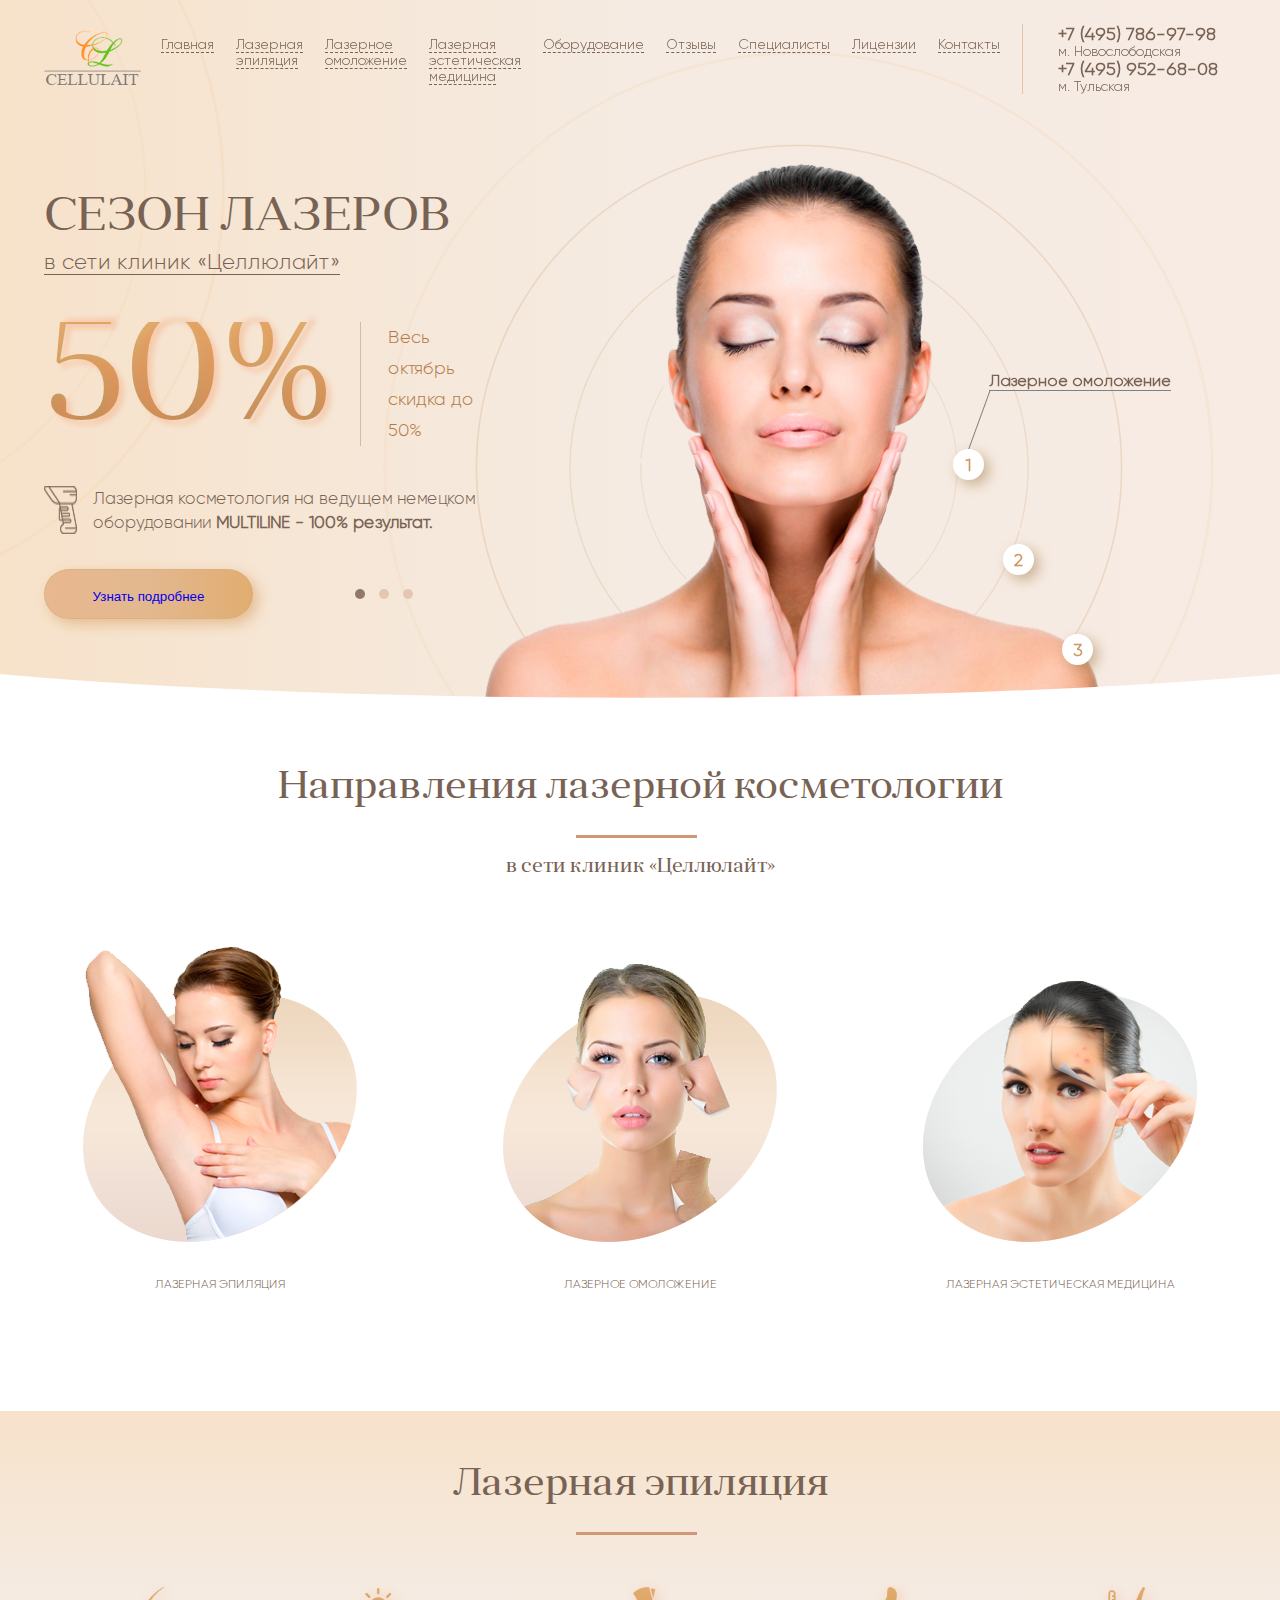
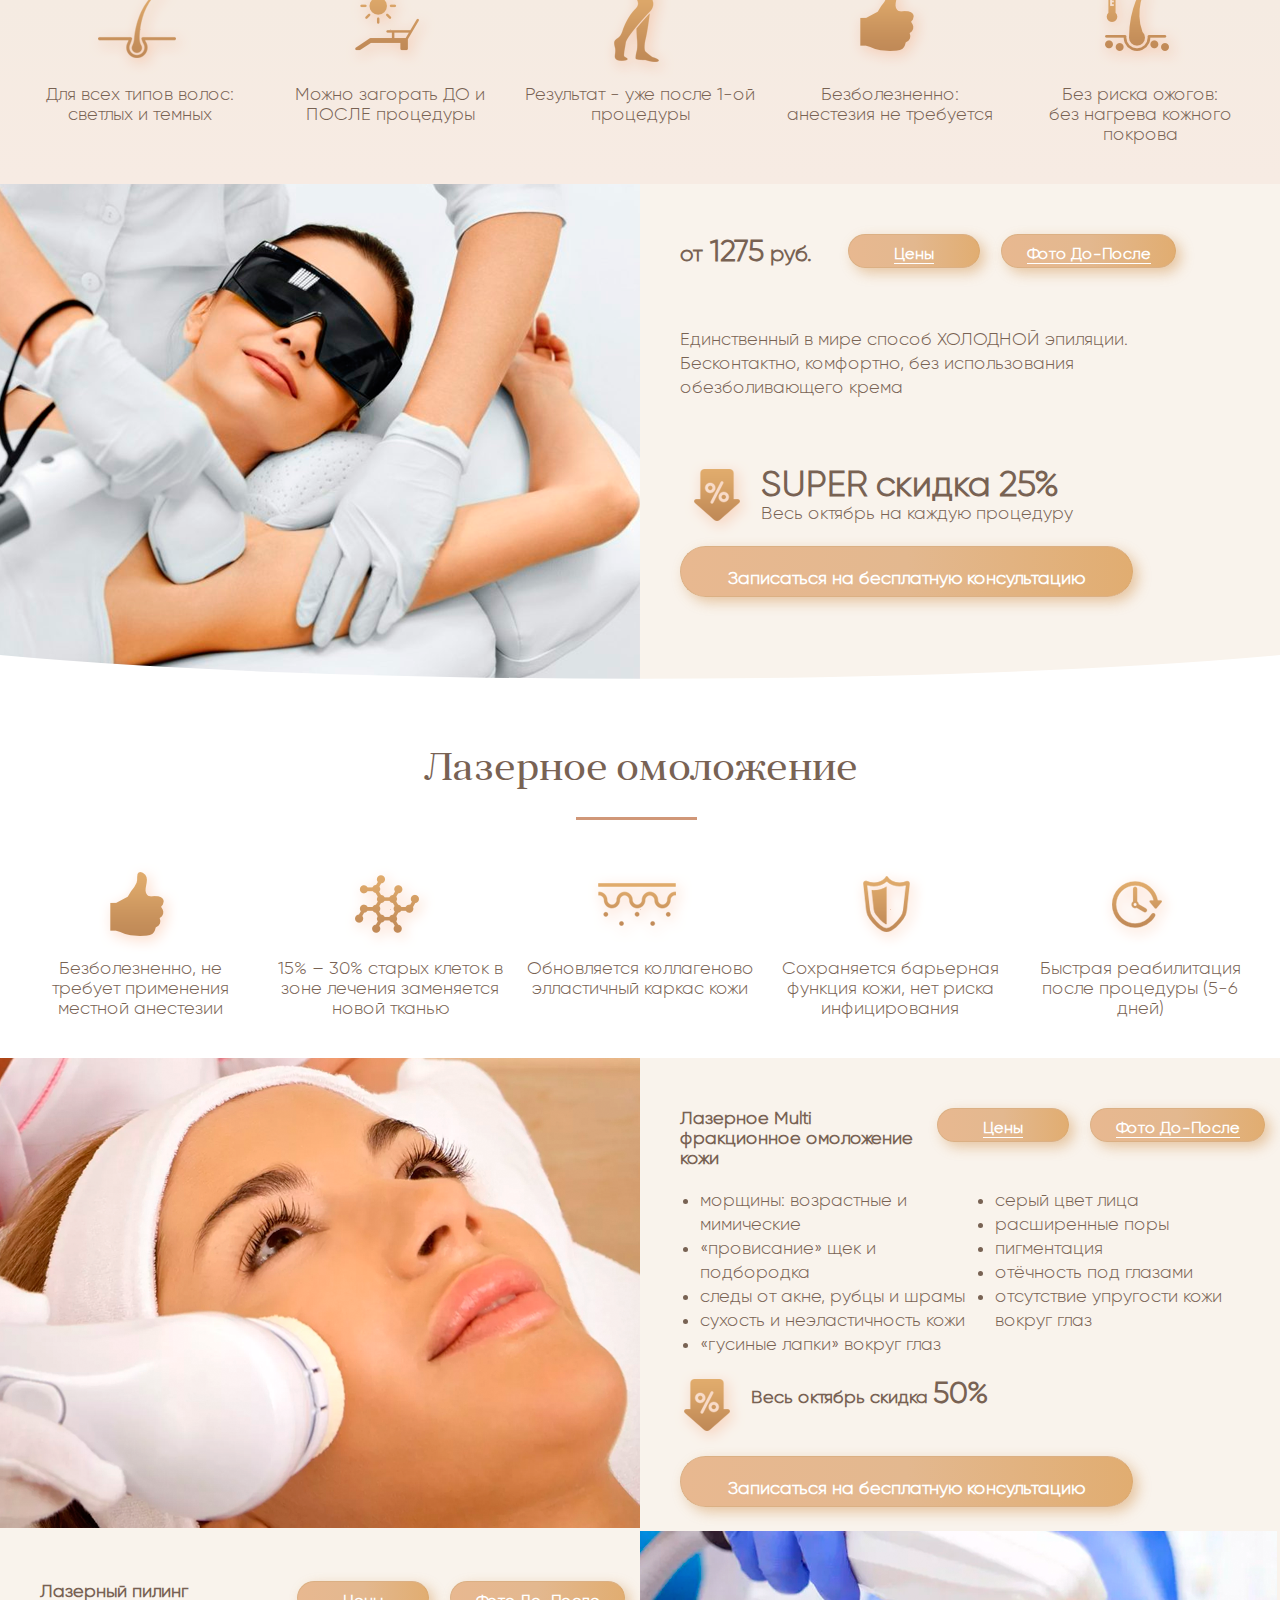
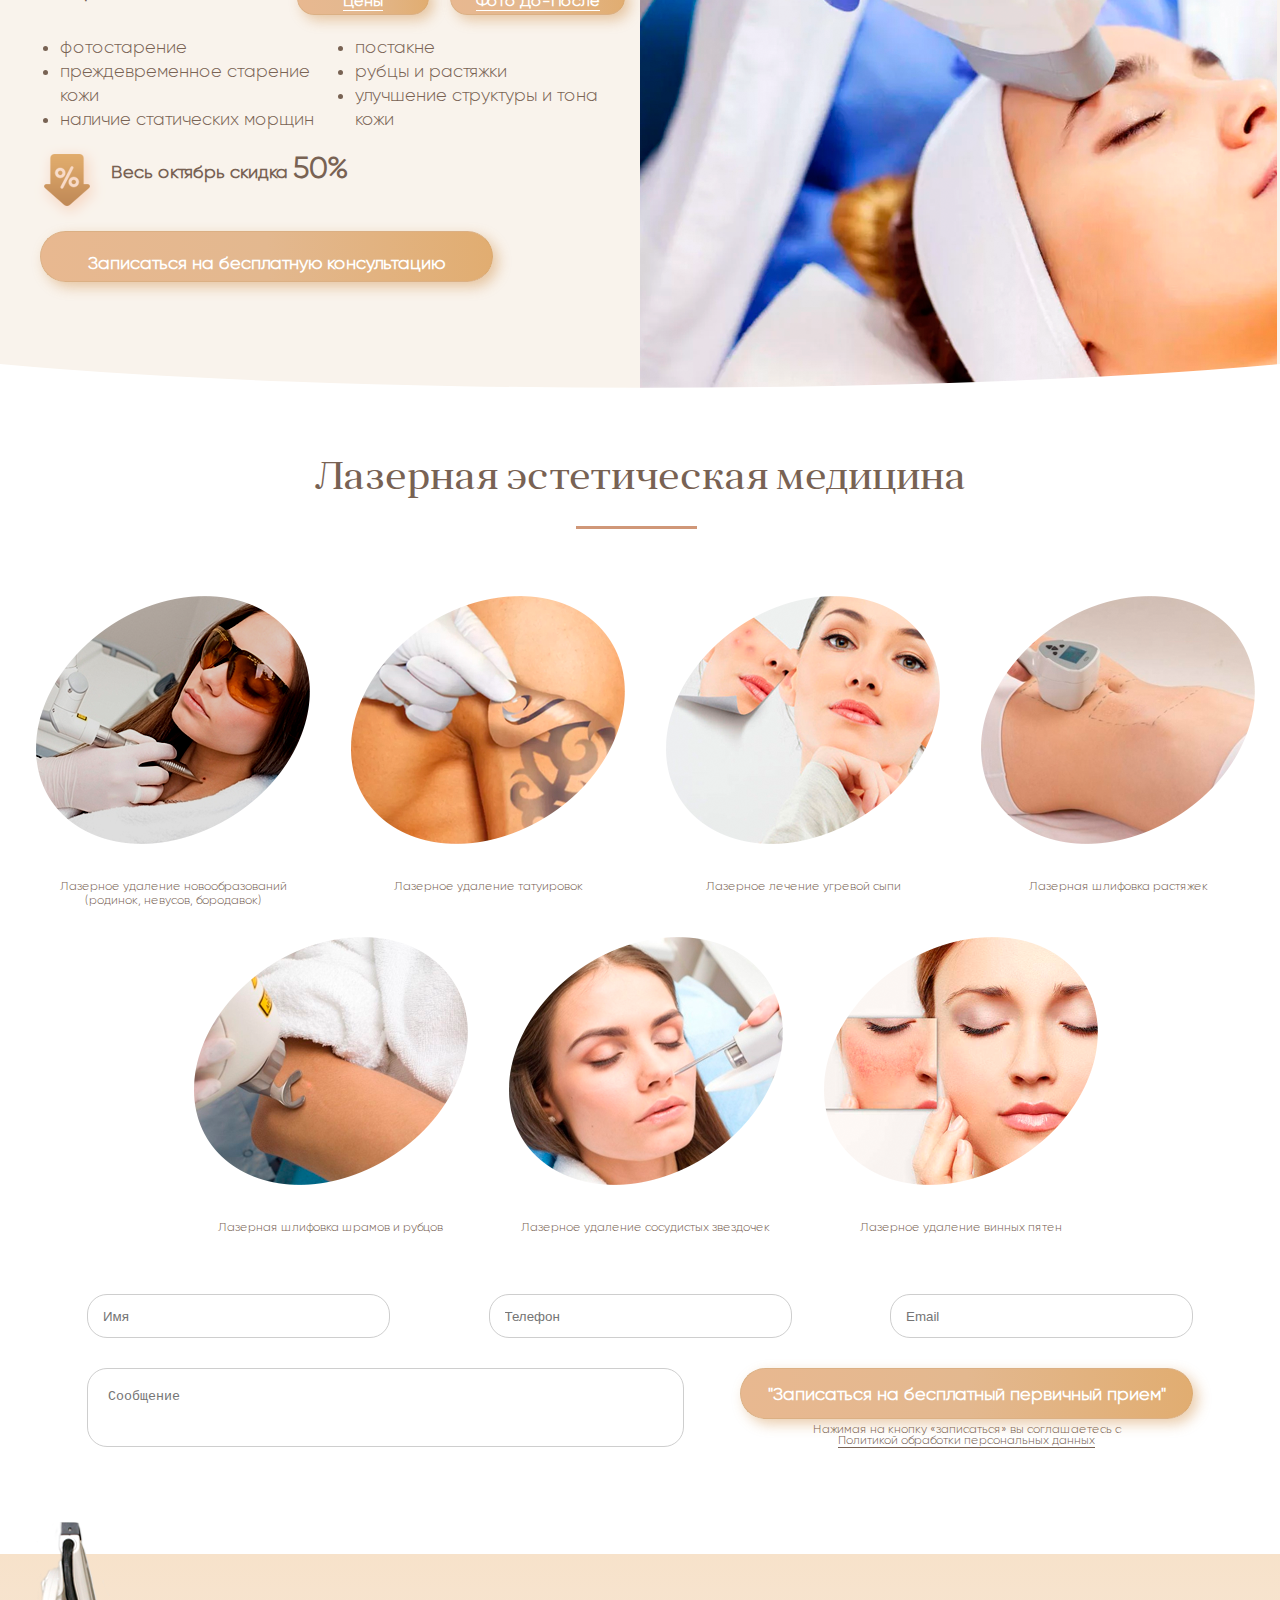
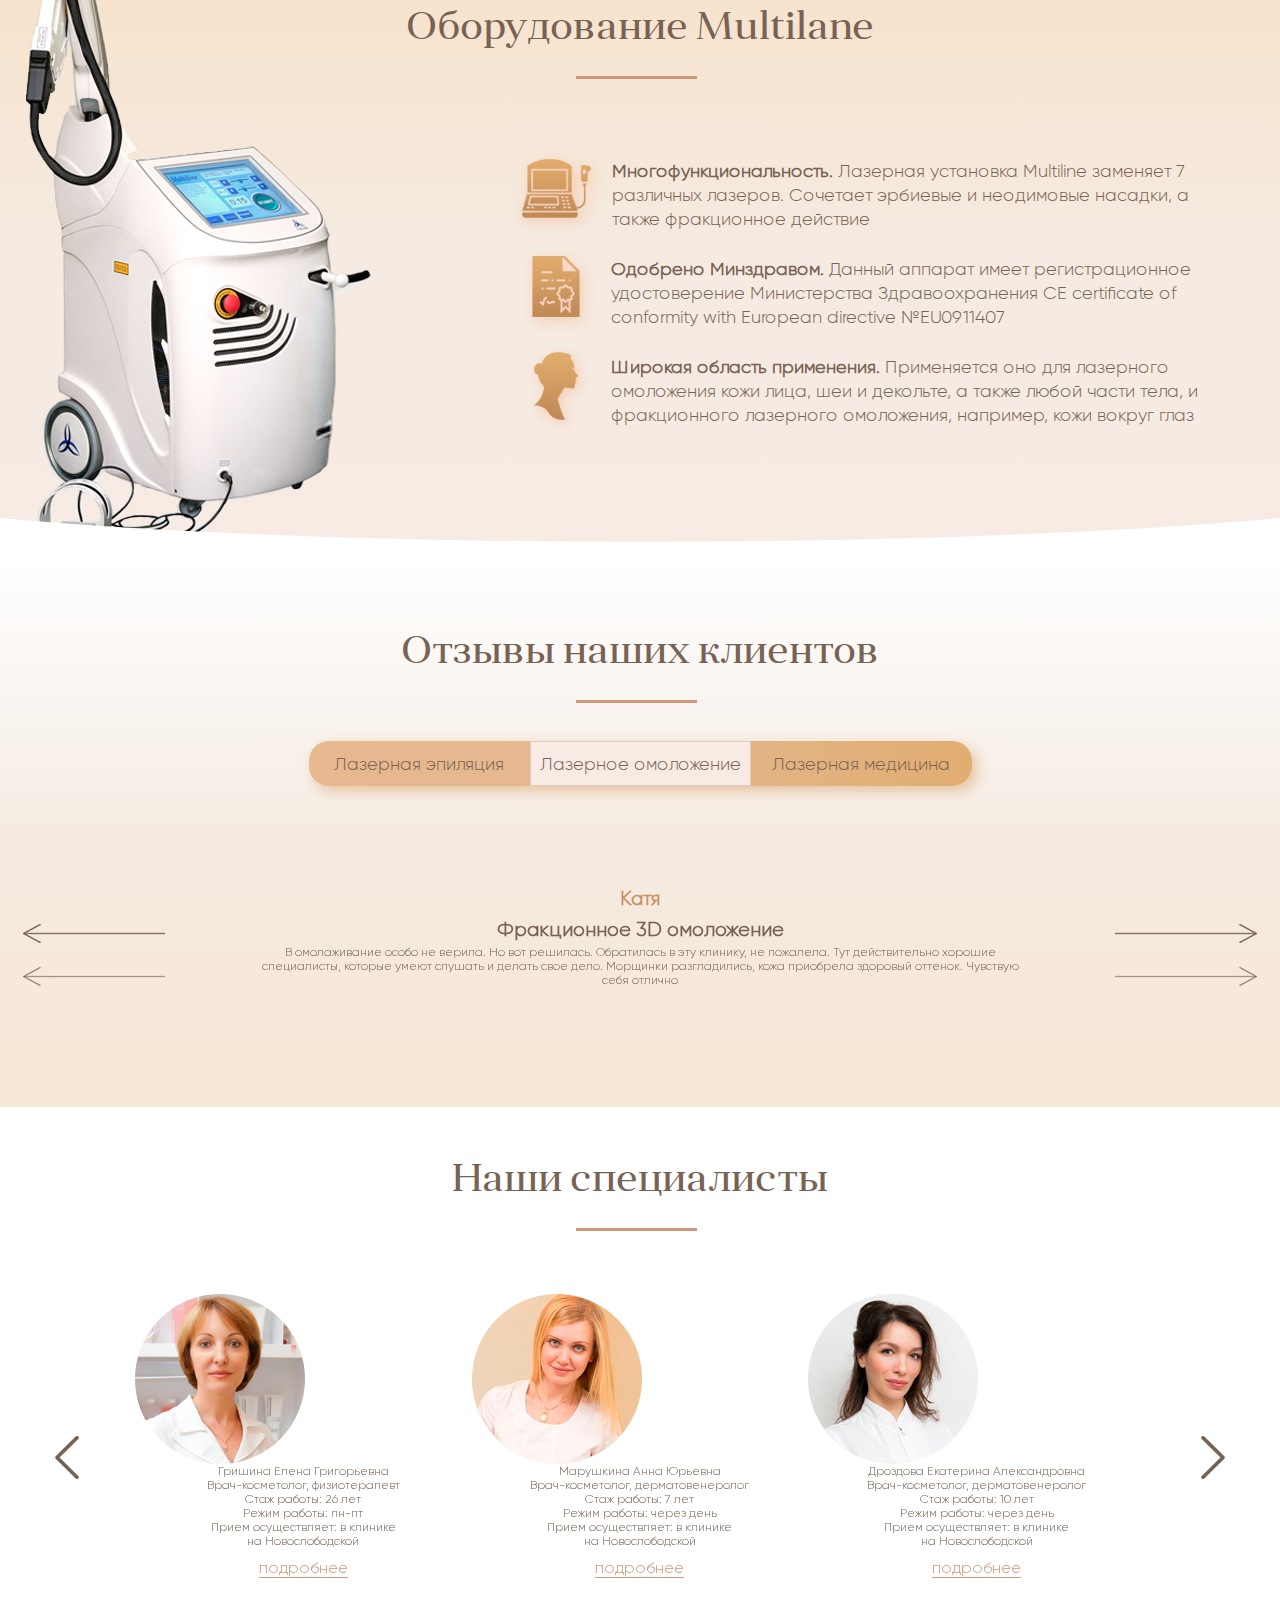
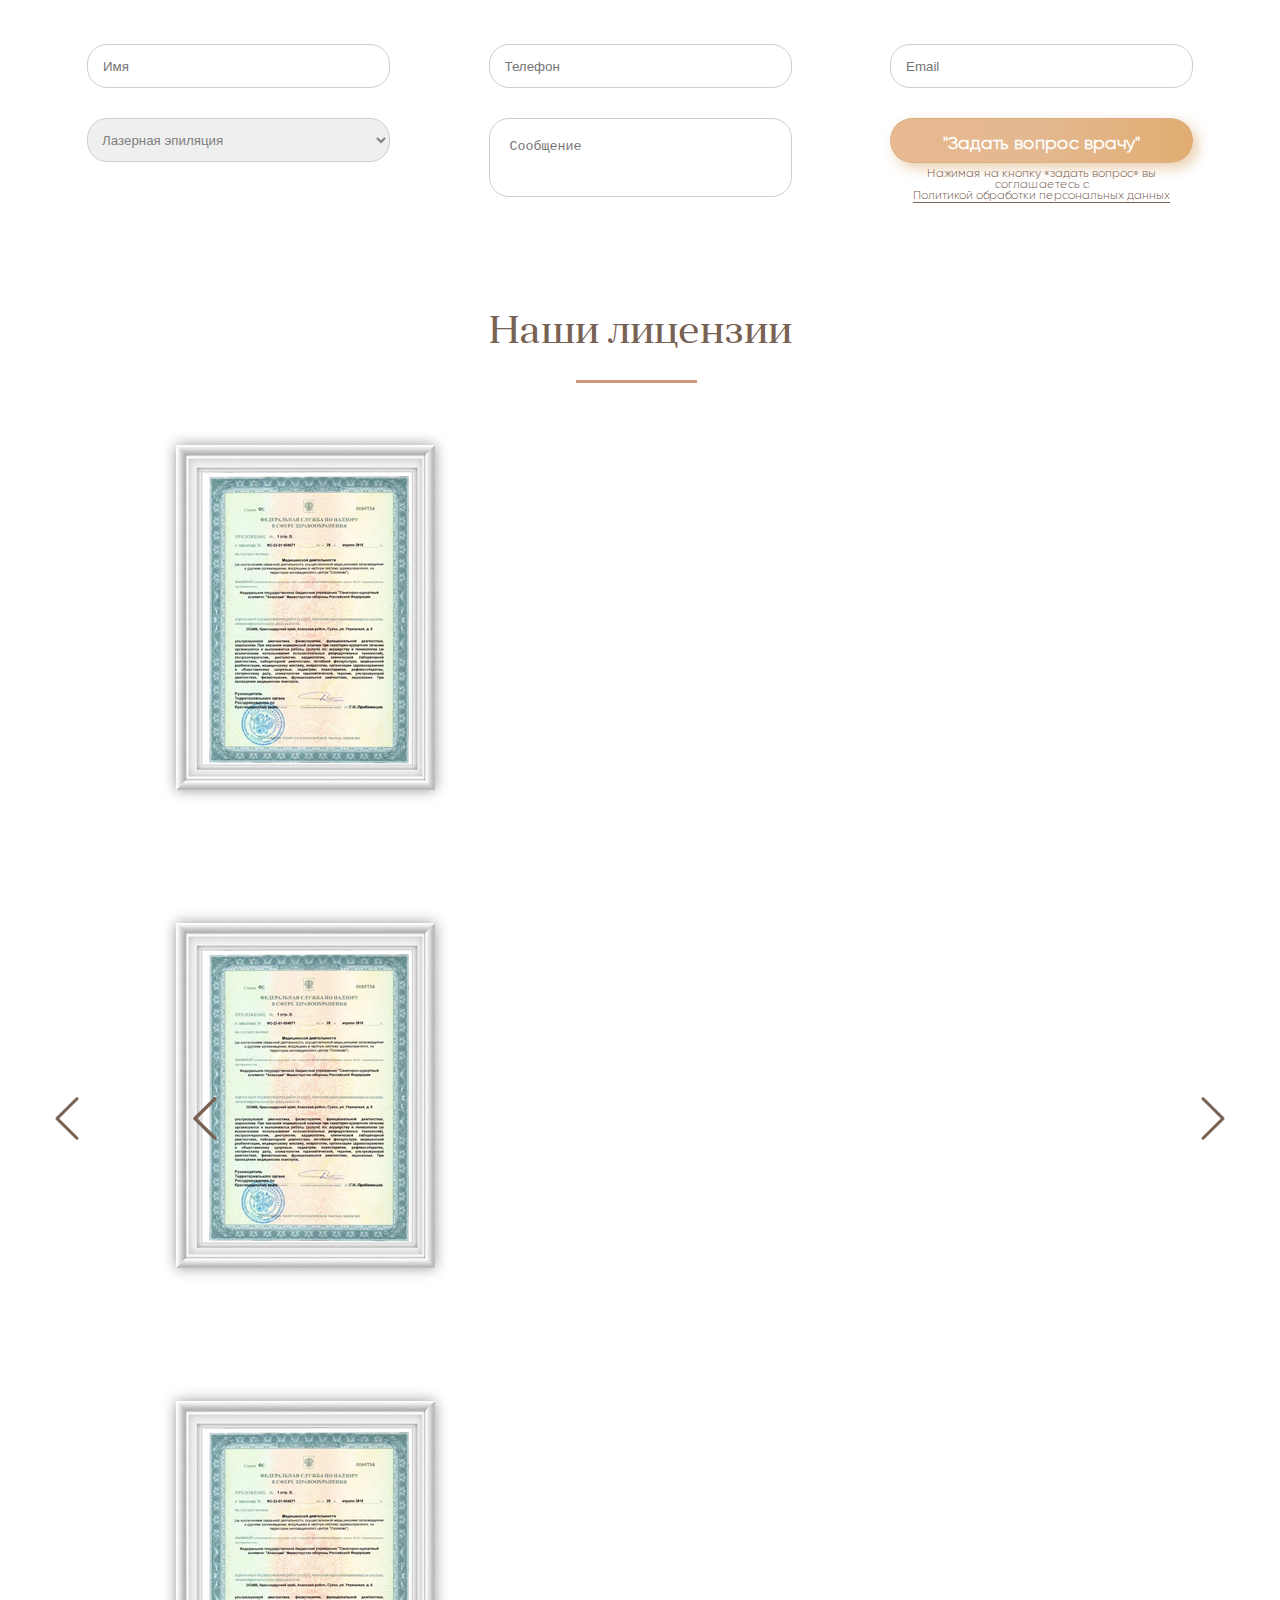
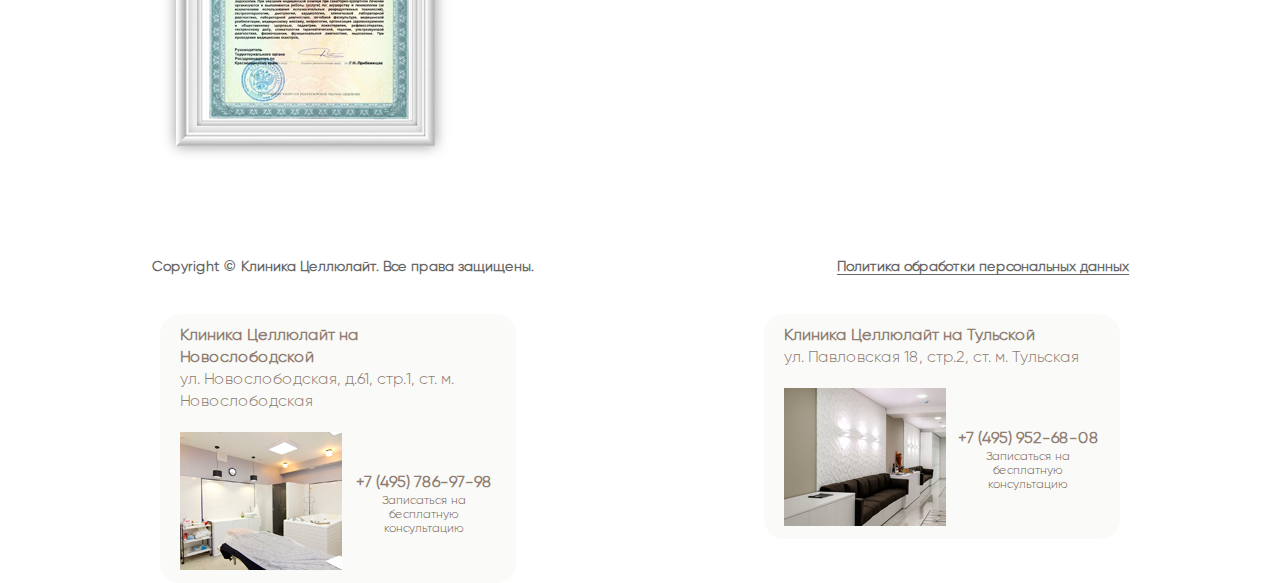
<file: index.html>
<!DOCTYPE html>
<html lang="ru">
<head>
    <meta charset="UTF-8">
    <meta name="viewport" content="width=device-width">
    <title>CELLULAIT</title>
    <link rel="stylesheet" href="css/style.css">
    <link rel="stylesheet" type="text/css" href="css/owl.carousel.min.css">
    <link rel="stylesheet" type="text/css" href="css/owl.theme.default.min.css">
    <link rel="stylesheet" type="text/css" href="css/animate.css">
</head>
<body>
   <div id="wrapper"> 
     <a name="1"></a>
   <div class="overlay"></div>
    <section id="screen-1">
      <div class="main-header-background"></div>
       <div class="container screen-1-bg"> 
         <header class="main-header flex">
            <div class="mobile-nav-btn">
            <button><img src="img/btn-menu-mobile.png" alt=""></button>                
            </div>
            <div class="logo">
                <a href="#"><img src="img/logo.png" alt="logo"></a>
            </div>
            <div class="contacts">
                <p class="contacts-p-1">+7 (495) 786-97-98</p>
                <p class="contacts-p-2">м. Новослободская</p>
                <p class="contacts-p-1">+7 (495) 952-68-08</p>
                <p class="contacts-p-2">м. Тульская</p>
            </div>
            <nav class="main-nav">
                <ul class="flex">
                    <li><a name="link" href="#1">Главная</a></li>
                    <li><a name="link" href="#3">Лазерная <br />эпиляция</a></li>
                    <li><a name="link" href="#4">Лазерное <br />омоложение</a></li>
                    <li><a name="link" href="#5">Лазерная <br />эстетическая <br />медицина</a></li>
                    <li><a name="link" href="#6">Оборудование</a></li>
                    <li><a name="link" href="#7">Отзывы</a></li>
                    <li><a name="link" href="#8">Специалисты</a></li>
                    <li><a name="link" href="#9">Лицензии</a></li>
                    <li><a name="link" href="#10">Контакты</a></li>
                </ul>
            </nav>
        </header>
        <div class="slider-wrap flex">
            <div class="slider-description">
                <header class="slider-desc-header">
                    <h1>Сезон лазеров</h1>
                    <span> в сети клиник «Целлюлайт»</span>
                </header>
                <div class="slider-desc-1 flex">
                    <div class="slider-desc-1-item-1"><p>50%</p></div>
                    <div class="slider-desc-1-item-2"><p>Весь октябрь скидка до 50%</p></div>
                </div>
                <div class="slider-desc-2 flex">
                    <img src="img/laser-icon.png" alt="lazer">
                    <p>Лазерная косметология на ведущем немецком 
оборудовании <span class="ex_b">MULTILINE - 100% результат.</span></p>
                </div>
                <div class="slider-desc-btn-about flex">
                    <button type="button" class="btn-about buttons"><a href="#2">Узнать подробнее</a></button>
                    <div class="upper-slider-control flex">
                        <div class="screen-1-slider-dots">
                            <span></span>
                        </div>
                        <div class="screen-1-slider-dots">
                            <span></span>
                        </div>
                        <div class="screen-1-slider-dots">
                            <span></span>
                        </div>
                    </div>
                </div>
            </div>
                <div class="slider-content">
                            <div class="btn-slide-1 btn-slide2 flex center">
                                <span>1</span>
                            </div>
                            <div class="btn-slide-2 btn-slide2 flex center">
                                <span>2</span>
                            </div>
                            <div class="btn-slide-3 btn-slide2 flex center">
                                <span>3</span>
                            </div>
                             
                    <div class="slider owl-carousel"> 
                        <div class="slide-1 item slide">
                            <div class="slide-img">
                                <img src="img/photo-gallery-top-1.png" alt="photo">
                            </div>
                            <div class="btn-slide-1-desc">              <p>Лазерное омоложение</p>
                            </div>               
                        </div>
                        <div class="slide-2 item slide">
                            <div class="slide-img">
                                <img src="img/photo-gallery-top-2.png" alt="photo">
                            </div>
                            <div class="btn-slide-2-desc">               <p>Лазерная эпиляция</p>
                            </div>
                        </div>
                        <div class="slide-3 item slide">
                            <div class="slide-img">
                                <img src="img/photo-gallery-top-3.png" alt="photo">
                            </div>
                            <div class="btn-slide-3-desc">              <p>Удаление сосудистых <br />звездочек    </p>
                            </div>
                        </div>
                    </div>
                </div>
        </div>
       </div>        
    </section>
    <div class="border line" data-type="1"></div>
    <section class="screen-2">
        <a name="2"></a>
        <div class="container">
            <div class="screen-h2">
                <h2>Направления лазерной косметологии</h2>
            </div>
            <div class="screen-p">
                <p>в сети клиник «Целлюлайт»</p>
            </div>            
            <div class="screen-2-content flex">
                <div class="screen-2-content-items">
                    <div class="screen-2-content-items-icon flex">
                    <img src="img/screen-2-icon-1.png" alt="Эпиляция">
                    </div>
                    <div class="screen-2-content-items-desc">
                        <p>ЛАЗЕРНАЯ ЭПИЛЯЦИЯ</p>
                    </div>
                </div>
                <div class="screen-2-content-items">
                    <div class="screen-2-content-items-icon flex">
                    <img src="img/screen-2-icon-2.png" alt="Омоложение">
                    </div>
                    <div class="screen-2-content-items-desc">
                        <p>ЛАЗЕРНОЕ ОМОЛОЖЕНИЕ</p>
                    </div>
                </div>
                <div class="screen-2-content-items">
                    <div class="screen-2-content-items-icon flex">
                    <img src="img/screen-2-icon-3.png" alt="Медицина">
                    </div>
                    <div class="screen-2-content-items-desc">
                        <p>ЛАЗЕРНАЯ ЭСТЕТИЧЕСКАЯ МЕДИЦИНА</p>
                    </div>
                </div>
            </div>
        </div>
    </section>
    <section class="screen-3">
       <a name="3"></a>
        <header class="screen-3-header">
            <div class="container">
                <div class="screen-h2">
                    <h2>Лазерная эпиляция</h2>
                </div>
                <div class="screen-3-header-content flex">
                    <div class="screen-3-header-content-items">
                        <div class="screen-3-header-items-icon"><img src="img/screen-3-icon-1.png" alt="icon"></div>
                        <div class="screen-3-header-desc">
                            <p>Для всех типов волос: светлых и темных</p>
                        </div>
                    </div>
                    <div class="screen-3-header-content-items">
                        <div class="screen-3-header-items-icon"><img src="img/screen-3-icon-2.png" alt="icon"></div>
                        <div class="screen-3-header-desc">
                            <p> Можно загорать ДО и ПОСЛЕ процедуры</p>
                        </div>
                    </div>
                    <div class="screen-3-header-content-items">
                        <div class="screen-3-header-items-icon"><img src="img/screen-3-icon-3.png" alt="icon"></div>
                        <div class="screen-3-header-desc">
                            <p>Результат - уже после 1-ой процедуры</p>
                        </div>
                    </div>
                    <div class="screen-3-header-content-items">
                        <div class="screen-3-header-items-icon"><img src="img/screen-3-icon-4.png" alt="icon"></div>
                        <div class="screen-3-header-desc">
                            <p>Безболезненно: <br />анестезия не требуется</p>
                        </div>
                    </div>
                    <div class="screen-3-header-content-items">
                        <div class="screen-3-header-items-icon"><img src="img/screen-3-icon-5.png" alt="icon"></div>
                        <div class="screen-3-header-desc">
                            <p>Без риска ожогов: <br />без нагрева кожного покрова</p>
                        </div>
                    </div>
                </div>
            </div>
        </header>
        <div class="screen-3-content-2">
            <div class="container flex">
                <div class="screen-3-content-2-item-1"><img src="img/screen-3-photo-1.png" alt="Фото лазерной эпиляции"></div>
                <div class="screen-3-content-2-item-2">
                    <header class="screen-3-content-2-item-2-header flex">
                        <div class="screen-3-content-2-item-2-header-item-1"><p>от <span>1275</span> руб.</p></div>
                        <div class="screen-3-content-2-item-2-header-item-2"><button type="button" class="btn-price buttons"><span>Цены</span></button></div>
                        <div class="screen-3-content-2-item-2-header-item-3">
                            <button type="button" class="btn-before-after buttons"><span>Фото До-После</span></button>
                        </div>
                    </header>
                    <div class="screen-3-content-2-item-2-desc">
                        <p>Единственный в мире способ ХОЛОДНОЙ эпиляции. Бесконтактно, комфортно, без использования обезболивающего крема</p>
                    </div>
                    <footer class="screen-3-content-2-item-2-footer">
                        <div class="screen-3-content-2-item-2-footer-discont flex">
                            <div class="screen-3-content-2-item-2-footer-discont-icon"><img src="img/screen-3-icon-arrow.png" alt="arrow icon"></div>
                            <div class="screen-3-content-2-item-2-footer-discont-desc flex"><strong>SUPER скидка 25%</strong><span>Весь октябрь на каждую процедуру</span></div>
                        </div>
                        <div class="screen-3-content-2-item-2-footer-btn"><button type="button" class="btn-registration buttons"><span>Записаться на бесплатную консультацию</span></button></div>
                    </footer>
                </div>
            </div>
        </div>
    </section>
    <div class="border line" data-type="1"></div>
    <section class="screen-4">
       <a name="4"></a>
        <header class="screen-4-header">
            <div class="container">
                <div class="screen-h2">
                    <h2>Лазерное омоложение</h2>
                </div>
                <div class="screen-4-header-content flex">
                    <div class="screen-4-header-content-items">
                        <div class="screen-4-header-items-icon flex center"><img src="img/screen-4-icon-1.png" alt="icon"></div>
                        <div class="screen-4-header-desc">
                            <p>Безболезненно, не требует применения местной анестезии</p>
                        </div>
                    </div>
                    <div class="screen-4-header-content-items">
                        <div class="screen-4-header-items-icon flex center"><img src="img/screen-4-icon-2.png" alt="icon"></div>
                        <div class="screen-4-header-desc">
                            <p>15% – 30% старых клеток в зоне лечения заменяется новой тканью</p>
                        </div>
                    </div>
                    <div class="screen-4-header-content-items">
                        <div class="screen-4-header-items-icon flex center"><img src="img/screen-4-icon-3.png" alt="icon"></div>
                        <div class="screen-4-header-desc">
                            <p>Обновляется коллагеново элластичный каркас кожи</p>
                        </div>
                    </div>
                    <div class="screen-4-header-content-items">
                        <div class="screen-4-header-items-icon flex center"><img src="img/screen-4-icon-4.png" alt="icon"></div>
                        <div class="screen-4-header-desc">
                            <p>Сохраняется барьерная функция кожи, нет риска инфицирования</p>
                        </div>
                    </div>
                    <div class="screen-4-header-content-items">
                        <div class="screen-4-header-items-icon flex center"><img src="img/screen-4-icon-5.png" alt="icon"></div>
                        <div class="screen-4-header-desc">
                            <p>Быстрая реабилитация после процедуры (5-6 дней)</p>
                        </div>
                    </div>
                </div>
            </div>
        </header>
        <div class="screen-4-content-2">
            <div class="container flex">
                <div class="screen-4-content-2-item-1"><img src="img/screen-4-photo-1.png" alt="Фото лазерной эпиляции"></div>
                <div class="screen-4-content-2-item-2">
                    <header class="screen-4-content-2-item-2-header flex">
                        <div class="screen-4-content-2-item-2-header-item-1"><p>Лазерное Multi фракционное омоложение кожи</p></div>
                        <div class="screen-4-content-2-item-2-header-item-2"><button type="button" class="btn-price buttons"><span>Цены</span></button></div>
                        <div class="screen-4-content-2-item-2-header-item-3">
                            <button type="button" class="btn-before-after buttons"><span>Фото До-После</span></button>
                        </div>
                    </header>
                    <div class="screen-4-content-2-item-2-desc flex">
                        <ul class="screen-4-content-2-item-2-desc-list-1">
                            <li>морщины: возрастные и мимические</li>
                            <li>«провисание» щек и подбородка</li>
                            <li>следы от акне, рубцы и шрамы</li>
                            <li>сухость и неэластичность кожи</li>
                            <li>«гусиные лапки» вокруг глаз</li>
                        </ul>
                        <ul class="screen-4-content-2-item-2-desc-list-2">
                            <li>серый цвет лица</li>
                            <li>расширенные поры</li>
                            <li>пигментация</li>
                            <li>отёчность под глазами</li>
                            <li>отсутствие упругости кожи вокруг глаз</li>
                        </ul>
                    </div>
                    <footer class="screen-4-content-2-item-2-footer">
                        <div class="screen-4-content-2-item-2-footer-discont flex">
                            <div class="screen-4-content-2-item-2-footer-discont-icon"><img src="img/screen-3-icon-arrow.png" alt="arrow icon"></div>
                            <div class="screen-4-content-2-item-2-footer-discont-desc flex"><strong>Весь октябрь скидка <span>50%</span></strong></div>
                        </div>
                        <div class="screen-4-content-2-item-2-footer-btn"><button type="button" class="btn-registration buttons"><span>Записаться на бесплатную консультацию</span></button></div>
                    </footer>
                </div>
            </div>
        </div>
        <div class="screen-4-content-2">
            <div class="container flex">
                <div class="screen-4-content-2-item-2">
                    <header class="screen-4-content-2-item-2-header flex">
                        <div class="screen-4-content-3-item-2-header-item-1"><p>Лазерный пилинг</p></div>
                        <div class="screen-4-content-3-item-2-header-item-2"><button type="button" class="btn-price buttons"><span>Цены</span></button></div>
                        <div class="screen-4-content-2-item-2-header-item-3">
                            <button type="button" class="btn-before-after buttons"><span>Фото До-После</span></button>
                        </div>
                    </header>
                    <div class="screen-4-content-2-item-2-desc flex">
                        <ul class="screen-4-content-2-item-2-desc-list-1">
                            <li>фотостарение</li>
                            <li>преждевременное старение кожи</li>
                            <li>наличие статических морщин</li>
                        </ul>
                        <ul class="screen-4-content-2-item-2-desc-list-2">
                            <li>постакне</li>
                            <li>рубцы и растяжки</li>
                            <li>улучшение структуры и тона кожи</li>
                        </ul>
                    </div>
                    <footer class="screen-4-content-2-item-2-footer">
                        <div class="screen-4-content-2-item-2-footer-discont flex">
                            <div class="screen-4-content-2-item-2-footer-discont-icon"><img src="img/screen-3-icon-arrow.png" alt="arrow icon"></div>
                            <div class="screen-4-content-2-item-2-footer-discont-desc flex"><strong>Весь октябрь скидка <span>50%</span></strong></div>
                        </div>
                        <div class="screen-4-content-2-item-2-footer-btn"><button type="button" class="btn-registration buttons"><span>Записаться на бесплатную консультацию</span></button></div>
                    </footer>
                </div>
                <div class="screen-4-content-3-item-1"><img src="img/screen-4-photo-2.png" alt="Фото лазерной эпиляции"></div>
            </div>
        </div>
    </section>
    <div class="border line" data-type="1"></div>
    <section class="screen-5">
       <a name="5"></a>
        <div class="container">
           <div class="screen-h2">
                <h2>Лазерная эстетическая медицина</h2>
            </div>
            <div class="screen-5-content-1 flex">
                <div class="screen-5-content-items">
                    <div class="screen-5-content-items-icon">
                    <img src="img/screen-5-icon-1.png" alt="icon">
                    </div>
                    <div class="screen-5-content-items-desc">
                        <p>Лазерное удаление новообразований (родинок, невусов, бородавок)</p>
                    </div>
                </div>
                <div class="screen-5-content-items">
                    <div class="screen-5-content-items-icon">
                    <img src="img/screen-5-icon-2.png" alt="icon">
                    </div>
                    <div class="screen-5-content-items-desc">
                        <p>Лазерное удаление татуировок</p>
                    </div>
                </div>
                <div class="screen-5-content-items">
                    <div class="screen-5-content-items-icon">
                    <img src="img/screen-5-icon-3.png" alt="icon">
                    </div>
                    <div class="screen-5-content-items-desc">
                        <p>Лазерное лечение угревой сыпи</p>
                    </div>
                </div>
                <div class="screen-5-content-items">
                    <div class="screen-5-content-items-icon">
                    <img src="img/screen-5-icon-4.png" alt="icon">
                    </div>
                    <div class="screen-5-content-items-desc">
                        <p>Лазерная шлифовка растяжек</p>
                    </div>
                </div>
                <div class="screen-5-content-items">
                    <div class="screen-5-content-items-icon">
                    <img src="img/screen-5-icon-5.png" alt="icon">
                    </div>
                    <div class="screen-5-content-items-desc">
                        <p>Лазерная шлифовка шрамов и рубцов</p>
                    </div>
                </div>
                <div class="screen-5-content-items">
                    <div class="screen-5-content-items-icon">
                    <img src="img/screen-5-icon-6.png" alt="icon">
                    </div>
                    <div class="screen-5-content-items-desc">
                        <p>Лазерное удаление сосудистых звездочек</p>
                    </div>
                </div>
                <div class="screen-5-content-items">
                    <div class="screen-5-content-items-icon">
                    <img src="img/screen-5-icon-7.png" alt="icon">
                    </div>
                    <div class="screen-5-content-items-desc">
                        <p>Лазерное удаление винных пятен</p>
                    </div>
                </div>
            </div>
            <div class="screen-5-content-2">
                <form action="" id="form-1" method="POST" class="flex screen-5-form">
                    <input class="screen-5-form-input" name="name" placeholder="Имя">
                    <input class="screen-5-form-input" name="phone" placeholder="Телефон">
                    <input class="screen-5-form-input" name="email" placeholder="Email">
                    <textarea class="screen-5-form-textarea" name="message" placeholder="Сообщение"></textarea>
                    <div class="screen-5-form-btn">
                        <button class="buttons btn-registration" type="submit"><span>"Записаться на бесплатный первичный прием"</span></button>
                        <p>Нажимая на кнопку «записаться» вы соглашаетесь с <br />
                        <a href="#">Политикой обработки персональных данных</a></p>
                    </div>
                </form>
            </div>
        </div>
    </section>
    <section class="screen-6">
       <a name="6"></a>
        <div class="container">
            <div class="screen-h2">
                <h2>Оборудование Multilane</h2>
            </div>
            <div class="screen-6-content flex">
                <div class="screen-6-content-1">
                    <img src="img/lazer.png" alt="Multilane">
                </div>
                <div class="screen-6-content-2 flex">
                    <div class="screen-6-content-2-items flex">
                        <div class="screen-6-content-icon"><img src="img/screen-6-icon-1.png" alt="icon"></div>
                        <div class="screen-6-content-desc"><p><strong>Многофункциональность.</strong> Лазерная установка Multiline заменяет 7 различных лазеров. Сочетает эрбиевые и неодимовые насадки, а также фракционное действие</p></div>
                    </div>
                    <div class="screen-6-content-2-items flex">
                        <div class="screen-6-content-icon"><img src="img/screen-6-icon-2.png" alt="icon"></div>
                        <div class="screen-6-content-desc"><p><strong>Одобрено Минздравом.</strong> Данный аппарат имеет регистрационное удостоверение Министерства Здравоохранения CE certificate of conformity with European directive №EU0911407 </p></div>
                    </div>
                    <div class="screen-6-content-2-items flex">
                        <div class="screen-6-content-icon"><img src="img/screen-6-icon-3.png" alt="icon"></div>
                        <div class="screen-6-content-desc"><p><strong>Широкая область применения.</strong> Применяется оно для лазерного омоложения кожи лица, шеи и декольте, а также любой части тела, и фракционного лазерного омоложения, например, кожи вокруг глаз</p></div>
                    </div>
                </div>
            </div>
        </div>
    </section>
    <div class="border line" data-type="1"></div>
    <section class="screen-7">
       <a name="7"></a>
        <div class="container">
            <div class="screen-h2">
                <h2>Отзывы наших клиентов</h2>
            </div>
            <div class="screen-7-slider-wrap">
                <ul class="screen-7-nav-slider flex">
                    <li class="btn-tab-1 flex center"><span>Лазерная эпиляция</span></li>
                    <li class="active flex btn-tab-2 center"><span>Лазерное омоложение</span></li>
                    <li class="btn-tab-3 flex center"><span>Лазерная медицина</span></li>
                </ul>
                <div class="screen-7-slider-content-1 owl-carousel tab-content">
                    <div class="screen-7-slider-content-slide item">
                        <div class="screen-7-slider-content-slide-content">
                            <p class="screen-7-slider-content-slide-content-p1">Лера</p>
                            <p class="screen-7-slider-content-slide-content-p2">Фракционное 3D омоложение</p>
                            <p class="screen-7-slider-content-slide-content-p3">В омолаживание особо не верила. Но вот решилась. Обратилась в эту клинику, не пожалела. Тут действительно хорошие специалисты, которые умеют слушать и делать свое дело. Морщинки разгладились, кожа приобрела здоровый оттенок. Чувствую себя отлично</p>
                        </div>                        
                    </div>
                    <div class="screen-7-slider-content-slide item">
                        <div class="screen-7-slider-content-slide-content">
                            <p class="screen-7-slider-content-slide-content-p1">Света</p>
                            <p class="screen-7-slider-content-slide-content-p2">Фракционное 3D омоложение</p>
                            <p class="screen-7-slider-content-slide-content-p3">В омолаживание особо не верила. Но вот решилась. Обратилась в эту клинику, не пожалела. Тут действительно хорошие специалисты, которые умеют слушать и делать свое дело. Морщинки разгладились, кожа приобрела здоровый оттенок. Чувствую себя отлично</p>
                        </div>                        
                    </div>
                </div>
                <div class="screen-7-slider-content-2 owl-carousel tab-content active">
                    <div class="screen-7-slider-content-slide item">
                        <div class="screen-7-slider-content-slide-content">
                            <p class="screen-7-slider-content-slide-content-p1">Катя</p>
                            <p class="screen-7-slider-content-slide-content-p2">Фракционное 3D омоложение</p>
                            <p class="screen-7-slider-content-slide-content-p3">В омолаживание особо не верила. Но вот решилась. Обратилась в эту клинику, не пожалела. Тут действительно хорошие специалисты, которые умеют слушать и делать свое дело. Морщинки разгладились, кожа приобрела здоровый оттенок. Чувствую себя отлично</p>
                        </div>                        
                    </div>
                    <div class="screen-7-slider-content-slide item">
                        <div class="screen-7-slider-content-slide-content">
                            <p class="screen-7-slider-content-slide-content-p1">Света</p>
                            <p class="screen-7-slider-content-slide-content-p2">Фракционное 3D омоложение</p>
                            <p class="screen-7-slider-content-slide-content-p3">В омолаживание особо не верила. Но вот решилась. Обратилась в эту клинику, не пожалела. Тут действительно хорошие специалисты, которые умеют слушать и делать свое дело. Морщинки разгладились, кожа приобрела здоровый оттенок. Чувствую себя отлично</p>
                        </div>                        
                    </div>
                </div>
                <div class="screen-7-slider-content-3 owl-carousel tab-content">
                    <div class="screen-7-slider-content-slide item">
                        <div class="screen-7-slider-content-slide-content">
                            <p class="screen-7-slider-content-slide-content-p1">Света</p>
                            <p class="screen-7-slider-content-slide-content-p2">Фракционное 3D омоложение</p>
                            <p class="screen-7-slider-content-slide-content-p3">В омолаживание особо не верила. Но вот решилась. Обратилась в эту клинику, не пожалела. Тут действительно хорошие специалисты, которые умеют слушать и делать свое дело. Морщинки разгладились, кожа приобрела здоровый оттенок. Чувствую себя отлично</p>
                        </div>                        
                    </div>
                    <div class="screen-7-slider-content-slide item">
                        <div class="screen-7-slider-content-slide-content">
                            <p class="screen-7-slider-content-slide-content-p1">Света</p>
                            <p class="screen-7-slider-content-slide-content-p2">Фракционное 3D омоложение</p>
                            <p class="screen-7-slider-content-slide-content-p3">В омолаживание особо не верила. Но вот решилась. Обратилась в эту клинику, не пожалела. Тут действительно хорошие специалисты, которые умеют слушать и делать свое дело. Морщинки разгладились, кожа приобрела здоровый оттенок. Чувствую себя отлично</p>
                        </div>                        
                    </div>
                </div>
                <div class="screen-7-slider-arrow-left"><a href=""><img src="img/arrow-left.png" alt="arrow"></a></div>
                <div class="screen-7-slider-arrow-right"><a href=""><img src="img/arrow-right.png" alt="arrow"></a></div>
            </div>
        </div>
    </section>
    <section class="screen-8">
       <a name="8"></a>
        <div class="container">
            <div class="screen-h2">
                <h2>Наши специалисты</h2>
            </div>
            <div class="screen-8-slider-wrap">
               <div class="screen-8-slider flex owl-carousel">
                   <div class="screen-8-silder-slide item flex">
                    <div class="screen-8-silder-slide-icon"><img src="img/screen-8-photo-1.png" alt="Фото врача"></div>
                    <p class="screen-8-silder-slide-p-1">Гришина Елена Григорьевна</p>
                    <p class="screen-8-silder-slide-p-2">Врач-косметолог, физиотерапевт<br />Стаж работы: 26 лет<br />Режим работы: пн-пт<br />Прием осуществляет: в клинике<br />на Новослободской</p>
                    <a href="#"><span>подробнее</span></a>
                </div>
                <div class="screen-8-silder-slide item flex">
                    <div class="screen-8-silder-slide-icon"><img src="img/screen-8-photo-2.png" alt="Фото врача"></div>
                    <p class="screen-8-silder-slide-p-1">Марушкина Анна Юрьевна</p>
                    <p class="screen-8-silder-slide-p-2">Врач-косметолог, дерматовенеролог<br />Стаж работы: 7 лет<br />Режим работы: через день<br />Прием осуществляет: в клинике<br />на Новослободской</p>
                    <a href="#"><span>подробнее</span></a>
                </div>
                <div class="screen-8-silder-slide item flex">
                    <div class="screen-8-silder-slide-icon"><img src="img/screen-8-photo-3.png" alt="Фото врача"></div>
                    <p class="screen-8-silder-slide-p-1">Дроздова Екатерина Александровна</p>
                    <p class="screen-8-silder-slide-p-2">Врач-косметолог, дерматовенеролог<br />Стаж работы: 10 лет<br />Режим работы: через день<br />Прием осуществляет: в клинике<br />на Новослободской</p>
                    <a href="#"><span>подробнее</span></a>
                </div>  
                <div class="screen-8-silder-slide item flex">
                    <div class="screen-8-silder-slide-icon"><img src="img/screen-8-photo-3.png" alt="Фото врача"></div>
                    <p class="screen-8-silder-slide-p-1">Дроздова Екатерина Александровна</p>
                    <p class="screen-8-silder-slide-p-2">Врач-косметолог, дерматовенеролог<br />Стаж работы: 10 лет<br />Режим работы: через день<br />Прием осуществляет: в клинике<br />на Новослободской</p>
                    <a href="#"><span>подробнее</span></a>
                </div> 
                <div class="screen-8-silder-slide item flex">
                    <div class="screen-8-silder-slide-icon"><img src="img/screen-8-photo-3.png" alt="Фото врача"></div>
                    <p class="screen-8-silder-slide-p-1">Дроздова Екатерина Александровна</p>
                    <p class="screen-8-silder-slide-p-2">Врач-косметолог, дерматовенеролог<br />Стаж работы: 10 лет<br />Режим работы: через день<br />Прием осуществляет: в клинике<br />на Новослободской</p>
                    <a href="#"><span>подробнее</span></a>
                </div> 
               </div>                              
                <div class="screen-8-slider-arrow-left"><a href=""><img src="img/screen-8-arrow-left.png" alt="arrow"></a></div>
                <div class="screen-8-slider-arrow-right"><a href=""><img src="img/screen-8-arrow-right.png" alt="arrow"></a></div>                
            </div>
            <form action="" id="form-2" method="POST" class="flex screen-8-form">
                <input class="screen-8-form-input" name="name" placeholder="Имя">
                <input class="screen-8-form-input" name="phone" placeholder="Телефон">
                <input class="screen-8-form-input" name="email" placeholder="Email">
                <select name="select" id="select" class="screen-8-form-input">
                    <option class="screen-8-form-option" value="Эпиляция"><span>Лазерная эпиляция</span></option>
                    <option class="screen-8-form-option" value="Омоложение"><span>Лазерное омоложение</span></option>
                    <option class="screen-8-form-option" value="Клиника"><span>Лазерная эстетическая медицина</span></option>
                </select>
                <textarea class="screen-8-form-textarea" name="message" placeholder="Сообщение"></textarea>
                <div class="screen-8-form-btn">
                    <button class="buttons screen-8-form-btn-registration" type="submit"><span>"Задать вопрос врачу"</span></button>
                    <p>Нажимая на кнопку «задать вопрос» вы соглашаетесь с <br />
                    <a href="#">Политикой обработки персональных данных</a></p>
                </div>
            </form>
        </div>
    </section>
    <section class="screen-9">
       <a name="9"></a>
        <div class="container">
            <div class="screen-h2">
                <h2>Наши лицензии</h2>
            </div>
            <div class="screen-9-slider-wrap flex">
                <div class="screen-9-silder-slide"><img src="img/license.png" alt="Лицензия"></div>
                <div class="screen-9-silder-slide none"><img src="img/license.png" alt="Лицензия"></div>
                <div class="screen-9-silder-slide none"><img src="img/license.png" alt="Лицензия"></div>
                <div class="screen-9-slider-arrow-left"><a href=""><img src="img/screen-8-arrow-left.png" alt="arrow"></a></div>
                <div class="screen-9-slider-arrow-right"><a href=""><img src="img/screen-8-arrow-right.png" alt="arrow"></a></div>   
            </div>
        </div>
    </section>
    <section class="screen-10 flex">   
       <a name="10"></a>           
        <div class="map-1">
        <div class="screen-10-adress-1">
            <div class="screen-10-adress-1-item-1">
                <p class="screen-10-adress-1-p-1">Клиника Целлюлайт на Новослободской</p>
                <p class="screen-10-adress-1-p-2">ул. Новослободская, д.61, стр.1, ст. м. Новослободская</p>
            </div>
            <div class="screen-10-adress-1-item-2 flex">
                <div class="screen-10-adress-1-item-2-img"><img src="img/screen-10-photo-1.png" alt="Фото"></div>
                <div class="screen-10-adress-1-item-2-desc flex center">
                    <p class="screen-10-adress-1-p-1">+7 (495) 786-97-98</p>
                    <p class="screen-10-adress-1-p-3">Записаться на бесплатную консультацию</p>
                </div>
            </div>
        </div>
        <script type="text/javascript" charset="utf-8" async src="https://api-maps.yandex.ru/services/constructor/1.0/js/?um=constructor%3A6a24765292cb749f9060f6fe76c480d94d0a9634f112ac6b7b2399e823164892&amp;width=100%25&amp;height=400&amp;lang=ru_RU&amp;scroll=true"></script></div>
        <div class="map-2">
        <div class="screen-10-adress-2">
            <div class="screen-10-adress-1-item-1">
                <p class="screen-10-adress-1-p-1">Клиника Целлюлайт на Тульской</p>
                <p class="screen-10-adress-1-p-2">ул. Павловская 18, стр.2, ст. м. Тульская</p>
            </div>
            <div class="screen-10-adress-1-item-2 flex">
                <div class="screen-10-adress-1-item-2-img"><img src="img/screen-10-photo-2.png" alt="Фото"></div>
                <div class="screen-10-adress-1-item-2-desc flex center">
                    <p class="screen-10-adress-1-p-1">+7 (495) 952-68-08</p>
                    <p class="screen-10-adress-1-p-3">Записаться на бесплатную консультацию</p>
                </div>
            </div>
        </div>  
        <script type="text/javascript" charset="utf-8" defer src="https://api-maps.yandex.ru/services/constructor/1.0/js/?um=constructor%3A6a24765292cb749f9060f6fe76c480d94d0a9634f112ac6b7b2399e823164892&amp;width=100%25&amp;height=400&amp;lang=ru_RU&amp;scroll=true"></script></div>
    </section>
    <footer class="footer">
        <div class="container flex footer-content">
            <p>Copyright © Клиника Целлюлайт. Все права защищены.</p>
            <p><a href=""><span>Политика обработки персональных данных</span></a></p>
        </div>
    </footer>
   </div>
        <script src="js/jquery-3.2.1.min.js" defer></script>
        <script src="js/scripts.js" defer></script>
        <script src="js/owl-settings.js" defer type="text/javascript"></script>
        <script src="js/owl.carousel.min.js" defer type="text/javascript"></script>
</body>
</html>
</file>
<file: css/style.css>
/* Начало сброса стилей */
html, body, div, span, applet, object, iframe,
h1, h2, h3, h4, h5, h6, p, blockquote, pre,
a, abbr, acronym, address, big, cite, code,
del, dfn, em, img, ins, kbd, q, s, samp,
small, strike, strong, sub, sup, tt, var,
b, u, i, center,
dl, dt, dd, ol, ul, li,
fieldset, form, label, legend,
table, caption, tbody, tfoot, thead, tr, th, td,
article, aside, canvas, details, embed,
figure, figcaption, footer, header, hgroup,
menu, nav, output, ruby, section, summary,
time, mark, audio, video {
	margin: 0;
	padding: 0;
	border: 0;
	font-size: 100%;
	font: inherit;
	vertical-align: baseline;
}
html {
	height: 100%;
}
body {
    font: 12px Gilroy, sans-serif;
    color: #786253;
    height: 100%;
    background-color: #fff;
    scrollbar-base-color: #e1b082; 
    scrollbar-track-color: #dfdfdf; 
}
ol, ul {
    list-style:  none;
}
*{
    margin: 0;
    padding: 0;
    outline: none;
    -webkit-box-sizing: border-box;
    -moz-box-sizing: border-box;
    box-sizing: border-box;
}
a, a:hover {
    text-decoration: none;
}
.clearfix:before,
.clearfix:after {
    content: " ";
    display: table;
}
.clearfix:after {
    clear: both;
}
strong {
    font-weight: 800 !important;
}
em {
    font-style: italic !important;
}
/* Окончания сброса стилей */
/* Шрифты */
@font-face {
    font-family: 'Gilroy';
    src: url('../fonts/RadomirTinkovGilroyLight.woff2') format('woff2'),
         url('../fonts/RadomirTinkovGilroyLight.woff') format('woff'),
         url('../fonts/RadomirTinkovGilroyLight.ttf') format('truetype');  
    
    font-weight: normal;
    font-style: normal;
}
    
@font-face {
    
    font-family: 'AngleciaProTitle';
    src: url('../fonts/AngleciaProTitleRegular.woff2') format('woff2'),
         url('../fonts/AngleciaProTitleRegular.woff') format('woff'),
         url('../fonts/AngleciaProTitleRegular.ttf') format('truetype'); 
    
    font-weight: normal;
    font-style: normal;
}
/*Контейнер для всего сайта */
#wrapper {
    z-index: 0;
    width: 100%;
    height: 100%;
}
.overlay, .overlay-2, .overlay-3 {
    top: 0;
    right: 0;
    bottom: 0;
    left: 0;
    z-index: 8;
    display: none; 
    background-color: white;
    opacity: 0.4;
    position: fixed;
    cursor: default;
    overflow: hidden;
}
.overlay:target, .overlay-2:target, .overlay-3:target {
    display: block;
}
.mfp-bg {
    background-color: white !important;
    opacity: 0.4 !important;
}
.scrollbtn {
    background: url(../img/scroll.png) left top no-repeat;
    width: 50px;
    height: 27px;
    position: fixed;
    bottom: 50px;
    right: 50px;
    display: none;
    z-index: 30;
    text-indent: -9999px;
    opacity: 0.8;
}
/* Основной контент */
.container {
    width: 1280px;
    margin: 0 auto; 
}
.flex {
    display: flex;
            display: -webkit-box;
            display: -webkit-flex;
            display: -ms-flexbox;
}
.center {
    align-items: center;
        -webkit-box-align: center;
        -webkit-align-items: center;
        -ms-flex-align: center;
    justify-content: center;
        -ms-flex-pack: center; 
        -webkit-box-pack: center;
        -webkit-justify-content: center;
}
.ex_b {
    font-weight: 800;
}
/* Экран 1 */
#screen-1 {    
    background: url(../img/left-circle-bg.png) left top no-repeat, -moz-linear-gradient(90deg, rgba(247,226,202,1) 0%, rgba(245,235,226,1) 50%, rgba(247,235,227,1) 100%); /* ff3.6+ */
        background: url(../img/left-circle-bg.png) left top no-repeat, -webkit-gradient(linear, left top, right top, color-stop(0%, rgba(247,226,202,1)), color-stop(50%, rgba(245,235,226,1)), color-stop(100%, rgba(247,235,227,1))); /* safari4+,chrome */
        background: url(../img/left-circle-bg.png) left top no-repeat, -webkit-linear-gradient(90deg, rgba(247,226,202,1) 0%, rgba(245,235,226,1) 50%, rgba(247,235,227,1) 100%); /* safari5.1+,chrome10+ */
        background: url(../img/left-circle-bg.png) left top no-repeat, -o-linear-gradient(90deg, rgba(247,226,202,1) 0%, rgba(245,235,226,1) 50%, rgba(247,235,227,1) 100%); /* opera 11.10+ */
        background: url(../img/left-circle-bg.png) left top no-repeat, -ms-linear-gradient(90deg, rgba(247,226,202,1) 0%, rgba(245,235,226,1) 50%, rgba(247,235,227,1) 100%); /* ie10+ */
        filter: progid:DXImageTransform.Microsoft.gradient( startColorstr='#dbb690', endColorstr='#d3ab74',GradientType=1 ); /* ie6-9 */
        background: url(../img/left-circle-bg.png) left top no-repeat, linear-gradient(90deg, rgba(247,226,202,1) 0%, rgba(245,235,226,1) 50%, rgba(247,235,227,1) 100%);/* w3c */
}
.screen-1-bg {
    background: url(../img/center-circle-bg.png) 382px 50px no-repeat;
}
.main-header {
    justify-content: space-between;
        -webkit-box-pack: justify;
        -webkit-justify-content: space-between;
        -ms-flex-pack: justify;
    align-items: center;
        -webkit-box-align: center;
        -webkit-align-items: center;
        -ms-flex-align: center;
    padding: 24px 39px 0 44px;
    position: fixed;
    z-index: 10;
}
.main-header-background {
    position: fixed;
    left: 0;
    top: 0;
    width: 100%;
    height: 110px;
    background-color: #f9f4ef;
    opacity: 0.8;   
    display: none;
    z-index: 10;
}
.mobile-nav-btn {
    display: none;
    order: 1;
}
.mobile-nav-btn button {    
    border: none;
    background: none;
}
.logo {
    order: 2;
    margin-right: 20px;
}
.logo img {
    height: 55px;
}
.main-nav {
    padding-top: 4px;
    order: 3;
}
.main-nav ul li a {
    border-bottom: 1px dashed #786253;  
}
.main-nav ul li a:visited, .main-nav ul li a:active, .main-nav a:hover {
    color: #786253;
}
.main-nav ul li a {
    color: #786253;
}
.main-nav ul li {
    margin-right: 22px;
    word-wrap: break-word;
    font: 14px Gilroy, sans-serif;
    font-weight: 300;
    color: #786253;
    padding-bottom: 2px;
    display: block !important;
}
.contacts {
    order: 4;
    padding-left: 35px;
    border-left: 1px solid #e1c3a8;
}
.contacts-p-1 {
    font: 18px Gilroy, sans-serif;
    color: #786253;
    font-weight: 800;
}
.contacts-p-2 {
    font: 14px/15px Gilroy, sans-serif;
    color: #786253;
    font-weight: 300;
}
/* Слайдер */
.slider-wrap {
    padding: 164px 0 0 44px;
}
.slider-description {
    padding-top: 30px;
    width: 440px;
}
.slider-desc-header h1 {
    font: 48px AngleciaProTitle, serif;
    font-weight: 400;
    color: #786253;
    text-transform: uppercase;
}
.slider-desc-header span {
    font: 22px/40px Gilroy, sans-serif;
    color: #786253;
    font-weight: 300;
    border-bottom: 1px solid #786253;
    width: 100%;
}
.slider-desc-1 {
    padding: 40px 0 0 0;
}
.slider-desc-1-item-1 {
    padding-right: 27px;
    font: 150px/120px AngleciaProTitle, serif;
    font-weight: 400;
    color: #b17846; 
    text-transform: uppercase;
    border-right: 1px solid #cfbea4;
}
.slider-desc-1-item-1 p {
    text-shadow: 5px 5px 5px rgba(245, 136, 79, 0.26);
    background: linear-gradient(0deg, #c08957 0, #e0ac6c 100%);
      -webkit-background-clip: text;
      -webkit-text-fill-color: transparent;
}
.slider-desc-1-item-2 {
    padding: 0 0 0 27px;
    font: 18px/31px Gilroy, sans-serif;
    color: #b17846;
    font-weight: 300;
}
.slider-desc-2 {
    padding: 40px 0 0 0;
}
.slider-desc-2 p {
    margin-left: 16px;
    font: 17px/24px Gilroy, sans-serif;
    color: #786253;
    font-weight: 300;
}
.slider-desc-btn-about {
    padding-top: 35px;
}
.btn-about {    
    width: 209px;
    height: 50px;    
}
.btn-about span, .btn-about span:hover, .btn-about span:active, .btn-about span:visited {
    font: 17px/36px Gilroy, sans-serif;
    font-weight: 800;
    color: #fff8ee;
}
.buttons {
    padding: 5px 0 0 0;
    text-align: center;
    position: relative;
        background: -moz-linear-gradient(0deg, rgba(232,184,144,1) 0%, rgba(227,184,143,1) 50%, rgba(225,173,113,1) 100%); /* ff3.6+ */
        background: -webkit-gradient(linear, left top, right top, color-stop(0%, rgba(232,184,144,1)), color-stop(50%, rgba(227,184,143,1)), color-stop(100%, rgba(225,173,113,1))); /* safari4+,chrome */
        background: -webkit-linear-gradient(0deg, rgba(232,184,144,1) 0%, rgba(227,184,143,1) 50%, rgba(225,173,113,1) 100%); /* safari5.1+,chrome10+ */
        background: -o-linear-gradient(0deg, rgba(232,184,144,1) 0%, rgba(227,184,143,1) 50%, rgba(225,173,113,1) 100%); /* opera 11.10+ */
        background: -ms-linear-gradient(0deg, rgba(232,184,144,1) 0%, rgba(227,184,143,1) 50%, rgba(225,173,113,1) 100%); /* ie10+ */
        filter: progid:DXImageTransform.Microsoft.gradient( startColorstr='#dbb690', endColorstr='#d3ab74',GradientType=1 ); /* ie6-9 */
    background: linear-gradient(90deg, rgba(232,184,144,1) 0%, rgba(227,184,143,1) 50%, rgba(225,173,113,1) 100%);/* w3c */
    box-shadow: 5px 5px 13px 0px rgba(203, 129, 49, 0.40);
         -moz-box-shadow: 5px 5px 13px 0px rgba(203, 129, 49, 0.40);
         -webkit-box-shadow: 5px 5px 13px 0px rgba(203, 129, 49, 0.40);
        filter: rogid:DXImageTransform.Microsoft.shadow(direction=120, color=#CB8131, strength=10);
    border-radius: 50px;
    border-left: 1px solid #dbb084;
    border-top: 1px solid #dbb084;
    border-bottom: 1px solid #dbb084;
    border-right: 1px solid #daa76c;
    cursor: pointer;
}
.buttons::after {
    position: absolute;
    content: '';
    opacity: 0;
    top: 0;
    left: 0;   
    width: 100%;
    height: 100%;
        background: -moz-linear-gradient(0deg, rgba(225,173,113,1) 0%, rgba(227,184,143,1) 50%, rgba(232,184,144,1) 100%); /* ff3.6+ */
        background: -webkit-gradient(linear, left top, right top, color-stop(0%, rgba(225,173,113,1)), color-stop(50%, rgba(227,184,143,1)), color-stop(100%, rgba(232,184,144,1))); /* safari4+,chrome */
        background: -webkit-linear-gradient(0deg, rgba(225,173,113,1) 0%, rgba(227,184,143,1) 50%, rgba(232,184,144,1) 100%); /* safari5.1+,chrome10+ */
        background: -o-linear-gradient(0deg, rgba(225,173,113,1) 0%, rgba(227,184,143,1) 50%, rgba(232,184,144,1) 100%); /* opera 11.10+ */
        background: -ms-linear-gradient(0deg, rgba(225,173,113,1) 0%, rgba(227,184,143,1) 50%, rgba(232,184,144,1) 100%); /* ie10+ */
        filter: progid:DXImageTransform.Microsoft.gradient( startColorstr='#dbb690', endColorstr='#d3ab74',GradientType=1 ); /* ie6-9 */
    background: linear-gradient(90deg, rgba(225,173,113,1) 0%, rgba(227,184,143,1) 50%, rgba(232,184,144,1) 100%);/* w3c */
    border-radius: 50px;
    border-left: 1px solid #daa76c;
    border-top: 1px solid #dbb084;
    border-bottom: 1px solid #dbb084;
    border-right: 1px solid #dbb084;
    -webkit-transition: opacity 0.5s linear;
       -moz-transition: opacity 0.5s linear;
         -o-transition: opacity 0.5s linear;
            transition: opacity 0.5s linear;
    cursor: pointer;
}
.buttons:hover::after {
    opacity: 1;
}
.buttons span, .btn-about span {
    position: relative;
    z-index: 1;
}
/* Кнопки слайдера */
.upper-slider-control {
    margin-left: 102px;
    align-items: center;
        -webkit-box-align: center;
        -webkit-align-items: center;
        -ms-flex-align: center;
}
.screen-1-slider-dots {
    width: 10px;
    height: 10px;
    margin-right: 14px;
    background-color: #e5c6b3;
    border-radius: 50%;
    cursor: pointer;
}
.screen-1-slider-dots:nth-last-child(1) {
    margin-right: 0;
}
.screen-1-slider-dots.active {
    background-color: #927869;
}
/* Слайдер */
.slider-content {
    position: relative;
    width: 794px;
}
.slider {
    margin: 0 auto;
    width: 100%;
}
.slide {    
    width: 100%;
    position: relative;
}
.slide img {
    height: 550px;
    width: auto !important;
}
.btn-slide {
    position: relative;
    right: 185px;
    bottom: 49px;
    cursor: pointer;
}
.btn-slide-1-desc, .btn-slide-2-desc, .btn-slide-3-desc {
    position: absolute;
}
.btn-slide-1, .btn-slide-2, .btn-slide-3 {
    position: absolute;
    z-index: 2;
    width: 31px;
    height: 31px;
    background-color: white;
    border-radius: 50%;  
    box-shadow: 5px 5px 13px 0px rgba(165, 124, 73, 0.53);
         -moz-box-shadow: 5px 5px 13px 0px rgba(165, 124, 73, 0.53);
         -webkit-box-shadow: 5px 5px 13px 0px rgba(165, 124, 73, 0.53);
        filter: rogid:DXImageTransform.Microsoft.shadow(direction=120, color=#a57c49, strength=10);
    border-radius: 50px;
    font: 18px Gilroy, sans-serif;
    color: #ce9760;
    font-weight: 800;
}
.btn-slide-1 {    
    right: 294px;
    bottom: 234px;
}
.btn-slide-2 {    
    right: 244px;
    bottom: 139px;
}
.btn-slide-3 {
    right: 185px;
    bottom: 49px;
}
.btn-slide-1-desc p, .btn-slide-2-desc p, .btn-slide-3-desc p {
    position: relative;
    border-bottom: 1px solid grey;
    font: 16px Gilroy, sans-serif;
    color: #786253;
    font-weight: 800;
    text-align: center;
}
.btn-slide-1-desc {
    right: 107px;
    bottom: 323px;
}
.btn-slide-2-desc {
    right: 80px;
    bottom: 235px;
}
.btn-slide-3-desc {
    right: 0;
    bottom: 150px;
}
.btn-slide-1-desc::before, .btn-slide-2-desc::before {
    margin: 21px 0 0 -13px;
    position: absolute;
    content: '';
    width: 20px;
    height: 75px;
        -webkit-transform: rotate(20deg);
         -moz-transform: rotate(20deg);
          -ms-transform: rotate(20deg);
           -o-transform: rotate(20deg);
    border-left: 1px solid grey;
}
.btn-slide-3-desc::after {
    margin: 1px 0 0 -13px;
    position: absolute;
    content: '';
    width: 20px;
    height: 75px;
    -webkit-transform: rotate(20deg);
    -moz-transform: rotate(20deg);
    -ms-transform: rotate(20deg);
    -o-transform: rotate(20deg);
    border-left: 1px solid grey;
}
/* Экран 2 */
.screen-2 {
    padding-top: 15px;
    text-align: center;
    padding-bottom: 120px;
}
.screen-h2 h2 {
    width: 100%;
    font: 40px/50px AngleciaProTitle, serif;
    font-weight: 400;
    color: #786253;
    padding: 34px 0 22px 0;
}
.screen-h2 {
    position: relative;
}
.screen-h2::after {
    position: absolute;
    content: '';
    border-top: 3px solid #d09778;
    width: 121px;
    left: 45%;
}
.screen-p p {
    padding-top: 22px;
    font: 20px AngleciaProTitle, serif;
    font-weight: 300;
    color: #786253;
}
.screen-2-content {
    padding-top: 70px;
    justify-content: safe center;
        -ms-flex-pack: center; 
        -webkit-box-pack: center;
        -webkit-justify-content: center;
    flex-wrap: wrap;
        -webkit-flex-wrap: wrap;
        -ms-flex-wrap: wrap;
}
.screen-2-content-items {
    margin: 0 60px 0 60px;
    width: 300px;
}
.screen-2-content-items, .screen-5-content-items {
    position: relative;
    align-items: baseline;
        -webkit-box-align: baseline;
        -webkit-align-items: baseline;
        -ms-flex-align: baseline;
    display: flex;
            display: -webkit-box;
            display: -webkit-flex;
            display: -ms-flexbox;
    flex-direction: column;
        -webkit-box-orient: vertical;
            -webkit-box-direction: normal;
            -webkit-flex-direction: column;
            -ms-flex-direction: column;
    justify-content: flex-start;
        -ms-flex-pack: start; 
        -webkit-box-pack: start;
        -webkit-justify-content: flex-start;
    align-items: center;
        -webkit-box-align: center;
        -webkit-align-items: center;
        -ms-flex-align: center;
}
.screen-2-content-items-icon img, .screen-5-content-items-icon img {
    position: relative;
    z-index: 1;
}
.screen-2-content-items-icon {
    height: 295px;
    align-items: flex-end;
        -webkit-box-align: end;
        -webkit-align-items: flex-end;
        -ms-flex-align: end;
}
.screen-2-content-items-desc, .screen-5-content-items-desc {
    margin-top: 35px;
}
.screen-2-content-items-desc a, .screen-5-content-items-desc a, .screen-2-content-items-desc a:active, .screen-5-content-items-desc a:active, .screen-2-content-items-desc a:hover, .screen-5-content-items-desc a:hover, .screen-2-content-items-desc a:visited, .screen-5-content-items-desc a:visited {
    padding-top: 35px;
    font: 18px Gilroy, sans-serif;
    color: #786253;
    font-weight: 300;
}
/* Экран 3 */
.screen-3 {
    width: 100%;
    background-color: #f9f3ec;
}
.screen-3 .screen-h2 h2 {
    padding: 49px 0 22px 0;
}
.screen-3-header {
    text-align: center;
    background: -moz-linear-gradient(180deg, rgba(247,226,202,1) 0%, rgba(245,235,226,1) 50%, rgba(247,235,227,1) 100%); /* ff3.6+ */
    background: -webkit-gradient(linear, left top, left bottom, color-stop(0%, rgba(247,226,202,1)), color-stop(50%, rgba(245,235,226,1)), color-stop(100%, rgba(247,235,227,1))); /* safari4+,chrome */
    background: -webkit-linear-gradient(180deg, rgba(247,226,202,1) 0%, rgba(245,235,226,1) 50%, rgba(247,235,227,1) 100%); /* safari5.1+,chrome10+ */
    background: -o-linear-gradient(180deg, rgba(247,226,202,1) 0%, rgba(245,235,226,1) 50%, rgba(247,235,227,1) 100%); /* opera 11.10+ */
    background: -ms-linear-gradient(180deg, rgba(247,226,202,1) 0%, rgba(245,235,226,1) 50%, rgba(247,235,227,1) 100%); /* ie10+ */
    background: linear-gradient(180deg, rgba(247,226,202,1) 0%, rgba(245,235,226,1) 50%, rgba(247,235,227,1) 100%); /* w3c */
    filter: progid:DXImageTransform.Microsoft.gradient( startColorstr='#ffead4', endColorstr='#f7ebe3',GradientType=0 ); /* ie6-9 */   
    background-repeat: no-repeat;
}
.screen-3-header-content, .screen-4-header-content {
    justify-content: safe center;
        -ms-flex-pack: center; 
        -webkit-box-pack: center;
        -webkit-justify-content: center;
    flex-wrap: wrap;
        -webkit-flex-wrap: wrap;
        -ms-flex-wrap: wrap;
}
.screen-3-header-content-items, .screen-4-header-content-items {
    padding: 42px 10px 40px 10px;
    width: 250px;
}
@keyframes shadow {
    from {
        box-shadow: 0 0 25px 0 rgba(255, 255, 255, 0);
         -moz-box-shadow: 0 0 25px 0 rgba(255, 255, 255, 0);
         -webkit-box-shadow: 0 0 25px 0 rgba(255, 255, 255, 0);
        filter: rogid:DXImageTransform.Microsoft.shadow(direction=120, color=white, strength=10);
        border-radius: 50%;
    }
    33% {
        box-shadow: 0 0 25px 45px rgba(255, 255, 255, 0.4);
         -moz-box-shadow: 0 0 25px 45px rgba(255, 255, 255, 0.4);
         -webkit-box-shadow: 0 0 25px 45px rgba(255, 255, 255, 0.4);
        filter: rogid:DXImageTransform.Microsoft.shadow(direction=120, color=white, strength=10);
        border-radius: 50%;
    }
    66% {
        box-shadow: 0 0 25px 65px rgba(255, 255, 255, 0.7);
         -moz-box-shadow: 0 0 25px 65px rgba(255, 255, 255, 0.7);
         -webkit-box-shadow: 0 0 25px 65px rgba(255, 255, 255, 0.7);
        filter: rogid:DXImageTransform.Microsoft.shadow(direction=120, color=white, strength=10);
        border-radius: 50%;
    }
    to {
        box-shadow: 0 0 25px 45px rgba(255, 255, 255, 0.4);
         -moz-box-shadow: 0 0 25px 45px rgba(255, 255, 255, 0.4);
         -webkit-box-shadow: 0 0 25px 45px rgba(255, 255, 255, 0.4);
        filter: rogid:DXImageTransform.Microsoft.shadow(direction=120, color=white, strength=10);
        border-radius: 50%;
    }
}
.screen-3-header-items-icon {
    height: 110px;
    position: relative;
}
.screen-3-header-items-icon img, .screen-4-header-items-icon img {
    position: relative;
    z-index: 1;
}
.screen-3-header-items-icon::after, .screen-4-header-items-icon::after {
    position: absolute;
    content: '';
    width: 1px;
    height: 1px;
    top: 50%;
    left: 50%;
    background-color: #ead6ca;
    animation: shadow 5s infinite linear;   
}
.screen-3-header-desc, .screen-4-header-desc {
    position: relative;
    z-index: 1;
    font: 18px Gilroy, sans-serif;
    color: #786253;
    font-weight: 300;
}
.screen-3-content-2 .container {
    position: relative;
}
.screen-3-content-2-item-1, .screen-4-content-2-item-1 {
    width: 50%;
    height: auto;
}
.screen-3-content-2-item-1 img, .screen-4-content-2-item-1 img {
    height: auto;
    margin-left: -320px;
}
.screen-3-content-2-item-2, .screen-4-content-2-item-2 {
    width: 50%;
    height: 100%;
    padding: 50px 40px 60px 40px; 
}
/*.screen-3-content-2-item-2 {
    position: relative;
    background-color: aqua;
    width: 640px;
    height: 508px;
    /* overflow-x: hidden; 
    margin-left: 640px;
}
.screen-3-content-2-item-2:before {
    position: absolute;
    content: '';
    width: 960px;
    height: 508px;
    background: url(../img/screen-3-photo-1.png) 0 top no-repeat;
    right: 640px;
}*/
.screen-3-content-2-item-2-header-item-1 {
    margin-right: 37px;
}
.screen-3-content-2-item-2-header-item-1 p {
    font: 22px Gilroy, sans-serif;
    color: #786253;
    font-weight: 800;
}
.screen-3-content-2-item-2-header-item-1 span {
    font: 30px Gilroy, sans-serif;
    font-weight: 800;
}
.screen-3-content-2-item-2-header-item-2, .screen-4-content-2-item-2-header-item-2, .screen-4-content-3-item-2-header-item-2 {
    margin-right: 21px;
}
.btn-price {
    width: 132px;    
    height: 34px;
}
.btn-price span, .btn-before-after span {
    border-bottom: 1px solid white;
    font: 16px Gilroy, sans-serif;
    color: white;
    font-weight: 800;
}
.btn-before-after {
    width: 175px;    
    height: 34px;
}
.screen-3-content-2-item-2-desc {
    padding: 59px 0 57px 0;
}
.screen-3-content-2-item-2-desc p, .screen-3-content-2-item-2-footer-discont-desc span {
    font: 18px/24px Gilroy, sans-serif;
    color: #786253;
    font-weight: 300;
}
.screen-3-content-2-item-2-footer-discont-desc {
    flex-direction: column;
        -webkit-box-orient: vertical;
            -webkit-box-direction: normal;
            -webkit-flex-direction: column;
            -ms-flex-direction: column;
    justify-content: center;
        -ms-flex-pack: center; 
        -webkit-box-pack: center;
        -webkit-justify-content: center;
    align-content: space-between;
        -webkit-align-content: space-between;
    
}
.screen-3-content-2-item-2-footer-discont-desc strong {
    font: 35px/24px Gilroy, sans-serif;
    color: #786253;
    font-weight: 800;
}
.screen-3-content-2-item-2-footer-discont-desc span {
    font: 18px/35px Gilroy, sans-serif;
}
.btn-registration {
    width: 453px;
    height: 51px;   
    padding: 12px 0 0 0;
}
.btn-registration span {
    font: 18px/24px Gilroy, sans-serif;
    color: white;
    font-weight: 800;
}
.screen-3-content-3-item-2 {
    position: relative;
    background-color: aqua;
    width: 640px;
    height: 508px;
    /* overflow-x: hidden; */
    margin-right: 640px;
}
/*.screen-3-content-3-item-2:after {
    position: absolute;
    content: '';
    width: 960px;
    height: 508px;
    background: url(../img/screen-3-photo-1.png) 0 top no-repeat;
    left: 640px;
}*/

/* Экран */
.screen-4 {
    width: 100%;
    background-color: #f9f3ec;
}
.screen-4-header {
    text-align: center;
    background-color: white;
}
.screen-4 .screen-h2 h2 {
    padding: 50px 0 22px 0;
}
.screen-4-header-items-icon {
    height: 99px;
    position: relative;
    animation: rotate-icons 10s infinite linear;
}
@keyframes rotate-icons {
    from {
        -webkit-transform: rotate(0deg);
        -moz-transform: rotate(0deg);
        -ms-transform: rotate(0deg);
        -o-transform: rotate(0deg);
    transform: rotate(0deg);
    }
    25% {        
        -webkit-transform: rotate(20deg);
        -moz-transform: rotate(20deg);
        -ms-transform: rotate(20deg);
        -o-transform: rotate(20deg);
    transform: rotate(20deg);
    }
    50% {
        -webkit-transform: rotate(0deg);
        -moz-transform: rotate(0deg);
        -ms-transform: rotate(0deg);
        -o-transform: rotate(0deg);
    transform: rotate(0deg);        
    }
    75% {
        -webkit-transform: rotate(-20deg);
        -moz-transform: rotate(-20deg);
        -ms-transform: rotate(-20deg);
        -o-transform: rotate(-20deg);
    transform: rotate(-20deg);
    }
    to {
        -webkit-transform: rotate(0deg);
        -moz-transform: rotate(0deg);
        -ms-transform: rotate(0deg);
        -o-transform: rotate(0deg);
    transform: rotate(0deg);
    }
}
.screen-4-content-2 .container {
    position: relative;
}
.screen-4-content-2-item-2-header {
    padding-right: 5px;
}
.screen-4-content-2-item-2-header-item-1 p, .screen-4-content-3-item-2-header-item-1 p {
    font: 18px Gilroy, sans-serif;
    color: #786253;
    font-weight: 800;
}
.screen-4-content-2-item-2-header-item-2 {
    margin-left: 5px;
}
.screen-4-content-2-item-2 {
    padding: 50px 10px 0 40px;
}
.screen-4-content-2-item-2-desc {
    padding: 20px 0 0 0;
}
.screen-4-content-2-item-2-desc-list-1, .screen-4-content-2-item-2-desc-list-2  {
    width: 50%;
    padding-left: 20px;
}
.screen-4-content-2-item-2-desc-list-1 li, .screen-4-content-2-item-2-desc-list-2 li  {
    font: 18px/24px Gilroy, sans-serif;
    color: #786253;
    font-weight: 300;
    list-style: disc;
}
.screen-4-content-2-item-2-footer {
    padding-top: 10px;
}
.screen-4-content-2-item-2-footer-discont-icon {
    margin-left: -10px;
}
.screen-4-content-2-item-2-footer-discont-desc {
    padding-top: 10px;
}
.screen-4-content-2-item-2-footer-discont-desc strong {
    font: 18px Gilroy, sans-serif;
    color: #786253;
    font-weight: 800;
}
.screen-4-content-2-item-2-footer-discont-desc strong span {
    font: 30px Gilroy, sans-serif;
    font-weight: 800;
}
.screen-4-content-2-item-2-footer-btn button {
    margin-top: 0;
}
.screen-4-content-3-item-1 img {
    height: auto;
    margin-right: -320px;
}
.screen-4-content-3-item-2-header-item-1 {
    flex: 2;
}
/* Экран 5 */
.screen-5 {
    width: 100%;
    text-align: center;
}
.screen-5 .container {
    position: relative;
}
.screen-5 .screen-h2 h2 {
    padding: 50px 0 22px 0;
}
.screen-5-content-1 {
    padding-top: 70px;
    justify-content: safe center;
        -webkit-box-pack: center;
        -webkit-justify-content: center;
        -ms-flex-pack: center;
    flex-wrap: wrap;
        -webkit-flex-wrap: wrap;
        -ms-flex-wrap: wrap;
}
.screen-5-content-2 {
    margin: 30px 0 0 0;
}
.screen-5-content-items {
    width: 274px;
    margin: 0 15px 30px 26px;
}
.screen-5-content-items-icon {
    height: 248px;
}
.screen-5-form, .screen-8-form {
    flex-wrap: wrap;
        -webkit-flex-wrap: wrap;
        -ms-flex-wrap: wrap;
    justify-content: space-between;
        -webkit-box-pack: justify;
        -webkit-justify-content: space-between;
        -ms-flex-pack: justify;
    padding: 0 87px 107px 87px;
}
.screen-5-form-item, .screen-8-form-item, .modal-form-item {
    flex-direction: column;
        -webkit-box-orient: vertical;
        -webkit-box-direction: normal;
        -webkit-flex-direction: column;
        -ms-flex-direction: column;
    align-items: center;
        -webkit-box-align: center;
        -webkit-align-items: center;
        -ms-flex-align: center;
}
.screen-5-form-input, .screen-8-form-input  {
    padding: 15px;
    width: 303px;
    height: 44px;
    border-radius: 20px;
    border: 1px solid #cecece;
}
.screen-5-form-textarea {
    margin-top: 30px;
    padding: 20px;
    width: 597px;
    height: 79px;
    border-radius: 20px;
    border: 1px solid #cecece;
    resize: none;
}
.screen-5-form .btn-registration, .screen-8-form-btn {
    margin-top: 30px;
    padding: 0;
}
.screen-5-form-btn p, .screen-8-form-btn p {
    margin-top: 5px;
    font: 12px/11px Gilroy, sans-serif;
    color: #786253;
    font-weight: 300;
}
.screen-5-form-btn p a, .screen-8-form-btn p a, .screen-5-form-btn p a:hover, .screen-8-form-btn p a:hover, .screen-5-form-btn p a:visited, .screen-8-form-btn p a:visited, .screen-5-form-btn p a:active, .screen-8-form-btn p a:active {
    border-bottom: 1px solid #786253;
    color: #786253;
}
/* Экран 6 */
.screen-6 {
        background: -moz-linear-gradient(180deg, rgba(247,226,202,1) 0%, rgba(245,235,226,1) 50%, rgba(247,235,227,1) 100%); /* ff3.6+ */
        background: -webkit-gradient(linear, left top, left bottom, color-stop(0%, rgba(247,226,202,1)), color-stop(50%, rgba(245,235,226,1)), color-stop(100%, rgba(247,235,227,1))); /* safari4+,chrome */
        background: -webkit-linear-gradient(180deg, rgba(247,226,202,1) 0%, rgba(245,235,226,1) 50%, rgba(247,235,227,1) 100%); /* safari5.1+,chrome10+ */
        background: -o-linear-gradient(180deg, rgba(247,226,202,1) 0%, rgba(245,235,226,1) 50%, rgba(247,235,227,1) 100%); /* opera 11.10+ */
        background: -ms-linear-gradient(180deg, rgba(247,226,202,1) 0%, rgba(245,235,226,1) 50%, rgba(247,235,227,1) 100%); /* ie10+ */
    background: linear-gradient(180deg, rgba(247,226,202,1) 0%, rgba(245,235,226,1) 50%, rgba(247,235,227,1) 100%); /* w3c */
    filter: progid:DXImageTransform.Microsoft.gradient( startColorstr='#ffead4', endColorstr='#f7ebe3',GradientType=0 ); /* ie6-9 */   
    background-repeat: no-repeat;   
}
.screen-6 .screen-h2 h2 {
    padding: 50px 0 22px 0;
    text-align: center;
}
.screen-6-content-1 {
    position: relative;
    z-index: 1;
    margin: -154px 0 0 26px;
    flex: 1;
}
.screen-6-content-2 {
    flex-direction: column;
        -webkit-box-orient: vertical;
        -webkit-box-direction: normal;
        -webkit-flex-direction: column;
        -ms-flex-direction: column;
    flex: 1.5;
    padding: 70px 50px 0 0;
}
.screen-6-content-2-items {
    align-items: center;
        -webkit-box-align: center;
        -webkit-align-items: center;
        -ms-flex-align: center;
}
.screen-6-content-icon {
    flex: 1;
    width: 104px;
    text-align: center;
}
.screen-6-content-desc {
    font: 18px/24px Gilroy, sans-serif;
    color: #786253;
    font-weight: 300;
    flex: 6;
}
.screen-6-content-desc strong {
    font-weight: 800;
}
/* Экран 7 */
.screen-7 {
    width: 100%;
        background: -moz-linear-gradient(0deg, rgba(247,231,213,1) 0%, rgba(245,235,226,1) 50%, rgba(255,255,255,1) 100%); /* ff3.6+ */
        background: -webkit-gradient(linear, left top, left bottom, color-stop(0%, rgba(247,231,213,1)), color-stop(50%, rgba(245,235,226,1)), color-stop(100%, rgba(255,255,255,1))); /* safari4+,chrome */
        background: -webkit-linear-gradient(0deg, rgba(247,231,213,1) 0%, rgba(245,235,226,1) 50%, rgba(255,255,255,1) 100%); /* safari5.1+,chrome10+ */
        background: -o-linear-gradient(0deg, rgba(247,231,213,1) 0%, rgba(245,235,226,1) 50%, rgba(255,255,255,1) 100%); /* opera 11.10+ */
        background: -ms-linear-gradient(0deg, rgba(247,231,213,1) 0%, rgba(245,235,226,1) 50%, rgba(255,255,255,1) 100%); /* ie10+ */
    background: linear-gradient(0deg, rgba(247,231,213,1) 0%, rgba(245,235,226,1) 50%, rgba(255,255,255,1) 100%); /* w3c */
    filter: progid:DXImageTransform.Microsoft.gradient( startColorstr='#fdf6ee', endColorstr='#ffffff',GradientType=0 ); /* ie6-9 */   
    background-repeat: no-repeat;   
}
.screen-7 .screen-h2 h2 {
    padding: 70px 0 22px 0;
    text-align: center;
}
.screen-7-slider-wrap {
    position: relative;
}
.screen-7-nav-slider {
    border-radius: 20px;
    width: 663px;
    height: 45px;
    margin: 41px auto;
        background: -moz-linear-gradient(0deg, rgba(232,184,144,1) 0%, rgba(227,184,143,1) 50%, rgba(225,173,113,1) 100%); /* ff3.6+ */
        background: -webkit-gradient(linear, left top, right top, color-stop(0%, rgba(232,184,144,1)), color-stop(50%, rgba(227,184,143,1)), color-stop(100%, rgba(225,173,113,1))); /* safari4+,chrome */
        background: -webkit-linear-gradient(0deg, rgba(232,184,144,1) 0%, rgba(227,184,143,1) 50%, rgba(225,173,113,1) 100%); /* safari5.1+,chrome10+ */
        background: -o-linear-gradient(0deg, rgba(232,184,144,1) 0%, rgba(227,184,143,1) 50%, rgba(225,173,113,1) 100%); /* opera 11.10+ */
        background: -ms-linear-gradient(0deg, rgba(232,184,144,1) 0%, rgba(227,184,143,1) 50%, rgba(225,173,113,1) 100%); /* ie10+ */
        filter: progid:DXImageTransform.Microsoft.gradient( startColorstr='#dbb690', endColorstr='#d3ab74',GradientType=1 ); /* ie6-9 */
    background: linear-gradient(90deg, rgba(232,184,144,1) 0%, rgba(227,184,143,1) 50%, rgba(225,173,113,1) 100%);/* w3c */
    box-shadow: 5px 5px 13px 0px rgba(203, 129, 49, 0.40);
         -moz-box-shadow: 5px 5px 13px 0px rgba(203, 129, 49, 0.40);
         -webkit-box-shadow: 5px 5px 13px 0px rgba(203, 129, 49, 0.40);
        filter: rogid:DXImageTransform.Microsoft.shadow(direction=120, color=#CB8131, strength=10);
}
.btn-tab-1, .btn-tab-2, .btn-tab-3 {
    width: 221px;
    height: 45px;
    background: none;
    border: none;
    cursor: pointer;
}
.btn-tab-1.active, .btn-tab-2.active, .btn-tab-3.active, .btn-tab-1:hover, .btn-tab-2:hover, .btn-tab-3:hover, .btn-tab-1:active, .btn-tab-2:active, .btn-tab-3:active {
    background-color: #f7ebe4;
    border: 1px solid #dcccc3;
}
.btn-tab-1 {
    border-top-left-radius: 20px;
    border-bottom-left-radius: 20px;
}
.btn-tab-3 {
    border-top-right-radius: 20px;
    border-bottom-right-radius: 20px;
}
.btn-tab-1 span, .btn-tab-2 span, .btn-tab-3 span {
    font: 18px/30px Gilroy, sans-serif;
    color: #786253;
    font-weight: 300;
}
.screen-7-slider-content-1.tab-content, .screen-7-slider-content-2.tab-content, .screen-7-slider-content-3.tab-content {
    padding: 60px 0 0 0;
    position: relative;
    display: none !important;
}
.screen-7-slider-content-1.tab-content.active, .screen-7-slider-content-2.tab-content.active, .screen-7-slider-content-3.tab-content.active {
    display: block !important;
}
.screen-7-slider-content-slide-content {
    text-align: center;
    margin: 0 auto;
    padding: 0 248px 120px 248px;
}
.screen-7-slider-content-slide-content-p1 {
    font: 20px Gilroy, sans-serif;
    color: #c7905c;
    font-weight: 800;
}
.screen-7-slider-content-slide-content-p2 {
    font: 20px/30px Gilroy, sans-serif;
    color: #786253;
    font-weight: 800;
    margin-top: 5px;
}
.screen-7-slider-content-slide-content-p3 p {
    font: 18px/24px Gilroy, sans-serif;
    color: #786253;
    font-weight: 300;
    margin-top: 10px;
}
.screen-7-slider-arrow-left {
    left: 23px;
    background: url(../img/arrow-left.png) top left no-repeat;
}
.screen-7-slider-arrow-left, .screen-7-slider-arrow-right {
    position: absolute;
    top: 50%;    
    width: 142px;
    height: 22px;
    cursor: pointer;
}
.screen-7-slider-arrow-right {
    right: 23px;
    background: url(../img/arrow-right.png) top left no-repeat;
}
/* Экран 8 */
.screen-8 {
    width: 100%;
    text-align: center;
}
.screen-8 .screen-h2 h2 {
    padding: 49px 0 22px 0;
}
.screen-8-slider-wrap {
    position: relative;
    width: 100%;
}
.screen-8-slider {
    width: 100%;
    padding: 66px 135px 66px 135px;
    justify-content: space-between;
        -webkit-box-pack: justify;
        -webkit-justify-content: space-between;
        -ms-flex-pack: justify;
}
.screen-8-silder-slide {
    flex-direction: column;
        -webkit-box-orient: vertical;
        -webkit-box-direction: normal;
        -webkit-flex-direction: column;
        -ms-flex-direction: column;
    justify-content: center;
        -ms-flex-pack: center; 
        -webkit-box-pack: center;
        -webkit-justify-content: center;
}
.screen-8-silder-slide-description {
    flex-direction: column;
        -webkit-box-orient: vertical;
        -webkit-box-direction: normal;
        -webkit-flex-direction: column;
        -ms-flex-direction: column;
}
.screen-8-silder-slide-icon {
    flex-direction: column;
        -webkit-box-orient: vertical;
        -webkit-box-direction: normal;
        -webkit-flex-direction: column;
        -ms-flex-direction: column;
    align-items: center;
        -webkit-box-align: center;
        -webkit-align-items: center;
        -ms-flex-align: center;
}
.screen-8-silder-slide-icon img {
    width: auto !important;
    height: 170px;
}
.screen-8-silder-slide-name {
    font: 18px Gilroy, sans-serif;
    color: #786253;
    font-weight: 800;
    margin-top: 20px;
}
.screen-8-silder-slide-info {
    font: 16px/20px Gilroy, sans-serif;
    color: #786253;
    font-weight: 300;
    margin-top: 23px;
}
.screen-8-silder-slide a {
    margin-top: 10px;
}
.screen-8-silder-slide a span {
    font: 16px/20px Gilroy, sans-serif;
    color: #d09778;
    font-weight: 300;
    border-bottom: 1px solid #d09778;
}
.screen-8-slider-arrow-left, .screen-8-slider-arrow-right, .screen-9-slider-arrow-left, .screen-9-slider-arrow-right {   
    position: absolute;
    top: 50%;
    width: 24px;
    height: 46px;
    cursor: pointer;
}
.screen-8-slider-arrow-left, .screen-9-slider-arrow-left {
    left: 55px;
    background: url(../img/screen-8-arrow-left.png) top left no-repeat;
}
.screen-8-slider-arrow-right, .screen-9-slider-arrow-right  {
    right: 55px;
    background: url(../img/screen-8-arrow-right.png) top left no-repeat;
}
#select {    
    color: grey;
    padding: 10px;
    margin-top: 30px;
}
.screen-8-form-option {
    color: grey;
}
.select select {
    position: absolute;
    left: 0;
    top: 0;
}
.screen-8-form-textarea {
    padding: 20px;
    width: 303px;
    height: 79px;
    border-radius: 20px;
    border: 1px solid #cecece;
    resize: none;
    margin-top: 30px;
}
.screen-8-form-btn {
    width: 303px;    
}
.screen-8-form-btn-registration {
    width: 303px;
    height: 45px;
}
.screen-8-form-btn-registration span {
    font: 18px/24px Gilroy, sans-serif;
    color: white;
    font-weight: 800;
}
/* Экран 9 */
.screen-9 {
    width: 100%;
    text-align: center;
}
.screen-9 .screen-h2 h2 {
    padding: 0 0 22px 0;
}
.screen-9-slider-wrap {
    position: relative;
    justify-content: space-around;
    padding: 0 138px 0 138px;
}
.screen-9-silder-slide {
    padding: 65px 0 65px 0;
    justify-content: center;
        -ms-flex-pack: center; 
        -webkit-box-pack: center;
        -webkit-justify-content: center;
}
.screen-9-silder-slide img {
    box-shadow: 0 0 13px 0px rgba(0, 0, 0, 0.40);
         -moz-box-shadow: 0 0 13px 0px rgba(0, 0, 0, 0.40);
         -webkit-box-shadow: 0 0 13px 0px rgba(0, 0, 0, 0.40);
        filter: rogid:DXImageTransform.Microsoft.shadow(direction=120, color=#CB8131, strength=10);
    width: 259px !important;
    height: 345px !important;
}
.fullsize {
    display: none;
    position: absolute;
    left: 50%;
    transform: translate(-50%);
    max-width: 800px;
    z-index: 10;
    margin: 20px 0 20px 0;
    box-shadow: 0 0 100px 0px rgba(0, 0, 0, 0.40);
         -moz-box-shadow: 0 0 100px 0px rgba(0, 0, 0, 0.40);
         -webkit-box-shadow: 0 0 100px 0px rgba(0, 0, 0, 0.40);
        filter: rogid:DXImageTransform.Microsoft.shadow(direction=120, color=#CB8131, strength=10);
}
.fullsize img {
    width: 100%;
}
.close-popup {
    width: 30px;
    height: 30px;
    background: white;
    border: 1px solid #786253;
    border-radius: 50%;
    cursor: pointer;
    position: absolute;
    top: 15px;
    right: 15px;
    font: 24px/24px Gilroy, sans-serif;
    color: #786253;
    font-weight: 800;
}
.close-popup i {
    display: block;
    margin-top: -2px;
}
.close-popup:hover {
    cursor: pointer;
    background: #786253;
    color: white; 
    border: 1px solid white;
}
/* Экран 10 */
.screen-10 {
    width: 100%;
    position: relative;
}
.map-1 {
    width: 50%;
    position: relative;
    margin-right: 5px;
}
.map-2 {
    width: 50%;
    position: relative;
    margin-left: 5px;
}
.screen-10-content {
    flex-direction: column;
        -webkit-box-orient: vertical;
        -webkit-box-direction: normal;
        -webkit-flex-direction: column;
        -ms-flex-direction: column;
}
.screen-10-adress-1 {
    z-index: 1;
    position: absolute;
    top: 100px;
    left: 160px;
    width: 356px;
    background-color: #fafbf8;
    padding: 10px 20px 10px 20px;
    border-radius: 20px;
}
.screen-10-adress-2 {
    z-index: 1;
    position: absolute;
    top: 100px;
    right: 160px;
    width: 356px;
    background-color: #fafbf8;
    padding: 10px 20px 10px 20px;
    border-radius: 20px;
}
.screen-10-adress-1-p-1 {
    font: 16px/22px Gilroy, sans-serif;
    color: #8f7d72;
    font-weight: 800;
}
.screen-10-adress-1-p-2 {
    font: 16px/22px Gilroy, sans-serif;
    color: #8f7d72;
    font-weight: 300;
}
.screen-10-adress-1-item-2-desc a, .screen-10-adress-1-item-2-desc a:hover, .screen-10-adress-1-item-2-desc a:active, .screen-10-adress-1-item-2-desc a:visited {
    margin-top: 15px;
    font: 16px/22px Gilroy, sans-serif;
    color: #d39f84;
    font-weight: 300;
}
.screen-10-adress-1-item-2 {
    margin-top: 20px;
}
.screen-10-adress-1-item-2-desc {
    padding: 0 0 0 10px;
    text-align: center;
    flex-direction: column;
        -webkit-box-orient: vertical;
        -webkit-box-direction: normal;
        -webkit-flex-direction: column;
        -ms-flex-direction: column;
}
.footer-content {
    justify-content: space-around;
    font: 14px/24px Gilroy, sans-serif;
    color: #666666;
    font-weight: 800;
    padding: 40px 0 33px 0;
}
.footer-content a span {
    border-bottom: 1px solid #666666;
    color: #666666;
}
/* Разделитель между экранами */
.border{
	position:relative;
	box-sizing:border-box;
	width:100%;
	margin-top: -40px;
	padding:20px;
}
.border::-moz-selection{
	color:#d64949;
	background:#fff;
}
.border::selection{
	color:#d64949;
	background:#fff;
}
.border[data-type="1"]{
	background:0 0 / 100% 100% no-repeat;
}
.border[data-type="1"].line{
    position: relative;
    z-index: 2;
	background-image:url('data:image/svg+xml;utf8,<svg xmlns="http://www.w3.org/2000/svg" viewBox="0 0 30 20" preserveAspectRatio="none"><path d="m0,0 a20,35,0,0,0,30,0 a0,80,0,0,0,0,20 a0,0,0,0,0,-30,0 z" fill="rgb(255,255,255)"/></svg>');
}
/* Разделитель между экранами */
/* Полоса прокрутки */

/* Модальные окна */
.modal {
    z-index: 10;
    display: none;
    position: absolute;
    left: 50%;
    transform: translate(-50%);
}
/* Форма обратной связи */
#modal-form {
    background-color: #fafbf8;
    width: 884px;
    height: 547px;
    padding: 20px 0 60px 0;
    text-align: center;
    box-shadow: 0 0 100px 0px rgba(0, 0, 0, 0.40);
        -moz-box-shadow: 0 0 100px 0px rgba(0, 0, 0, 0.40);
        -webkit-box-shadow: 0 0 100px 0px rgba(0, 0, 0, 0.40);
        filter: rogid:DXImageTransform.Microsoft.shadow(direction=120, color=#CB8131, strength=10);
}
#modal-form, #modal-form-procedure {    
    flex-direction: column;
    margin-top: 0;
}
.modal-form-input, .modal-form-procedure-input {
    width: 453px;
    height: 44px;
    margin-bottom: 0;
    margin-top: 30px;
    padding: 15px;
    border-radius: 20px;
    border: 1px solid #cecece;
}
.modal-form .btn-registration {
    margin-top: 34px;
    padding: 0;
}
.modal-form .screen-h2, .modal-form-thank-you .screen-h2, .modal-form-photo .screen-h2, .modal-form-photo .screen-h2, .modal-form-doctors .screen-h2, .screen-3-content-2-before-after .screen-h2, .screen-4-content-2-part-1-before-after .screen-h2, .screen-4-content-2-part-2-before-after .screen-h2 , .modal-about-procedure-content .screen-h2, .modal-price .screen-h2 {
    position: relative;
}
.politics-modal .screen-h2 p, .modal-form .screen-h2 p, .modal-form-thank-you .screen-h2 p, .modal-form-photo .screen-h2 p, .modal-form-doctors .screen-h2 p, .screen-3-content-2-before-after .screen-h2 p, .screen-4-content-2-part-1-before-after .screen-h2 p, .screen-4-content-2-part-2-before-after .screen-h2 p, .modal-about-procedure-content .screen-h2 p, .modal-price .screen-h2 p {
    font-size: 20px;
    position: absolute;
    top: -5px;
    right: 20px;
    font-weight: 800;
    cursor: pointer;
}
.modal-form .screen-h2 h2, .modal-form-thank-you .screen-h2 h2, .modal-form-photo .screen-h2 h2, .modal-form-photo .screen-h2 h2, .modal-form-doctors .screen-h2 h2, .modal-about-procedure-content .screen-h2 h2, .modal-price .screen-h2 h2 {
    font: 30px AngleciaProTitle, serif;
    text-align: center;
}
/* Сообщение после отправки */
.modal-form-thank-you {
    display: none;
    position: absolute;
    z-index: 12;
    left: 50%;
    transform: translate(-50%);
    background-color: #fafbf8;
    width: 884px;
    padding: 20px 0 60px 0;
    text-align: center;
    box-shadow: 0 0 100px 0px rgba(0, 0, 0, 0.40);
         -moz-box-shadow: 0 0 100px 0px rgba(0, 0, 0, 0.40);
         -webkit-box-shadow: 0 0 100px 0px rgba(0, 0, 0, 0.40);
        filter: rogid:DXImageTransform.Microsoft.shadow(direction=120, color=#CB8131, strength=10);
}
.modal-form-thank-you-p-1, .modal-form-thank-you-p-2 {
    color: black;
    font-weight: 300;
}
.modal-form-thank-you-p-1 {
    font: 24px Gilroy, sans-serif;  
    margin-top: 40px;
}
.modal-form-thank-you-p-2 {
    font: 18px Gilroy, sans-serif;  
    margin: 30px 0 40px 0;
}
.modal-form-thank-you .contacts {
    border: none;
}
.modal-form-thank-you .contacts-p-1 {
    margin-top: 20px;
}
/* Модальное окно с фото до и после */
.modal-form-photo {
    z-index: 30;
    position: absolute;
    top: 120px;
    left: 18%;
    background-color: #fafbf8;
    width: 884px;
    height: 1000px;
    padding: 20px 0 60px 0;
    text-align: center;
    display: none;
    box-shadow: 0 0 100px 0px rgba(0, 0, 0, 0.40);
         -moz-box-shadow: 0 0 100px 0px rgba(0, 0, 0, 0.40);
         -webkit-box-shadow: 0 0 100px 0px rgba(0, 0, 0, 0.40);
        filter: rogid:DXImageTransform.Microsoft.shadow(direction=120, color=#CB8131, strength=10);
}
/* Модальное окно со специалистами */
.modal-form-doctors, .screen-3-content-2-before-after, .screen-4-content-2-part-1-before-after, .screen-4-content-2-part-2-before-after, .modal-about-procedure {
    width: 1150px;
}
.modal-form-content, .screen-3-content-2-before-after, .screen-4-content-2-part-1-before-after, .screen-4-content-2-part-2-before-after, .modal-about-procedure, #modal-price-epilation, #modal-price-lazer, #modal-price-peeling {
    background-color: #fafbf8;
    padding: 20px 50px 60px 50px;
    text-align: left;
    flex-direction: column;
        -webkit-box-orient: vertical;
        -webkit-box-direction: normal;
        -webkit-flex-direction: column;
        -ms-flex-direction: column;
    box-shadow: 0 0 100px 0px rgba(0, 0, 0, 0.40);
         -moz-box-shadow: 0 0 100px 0px rgba(0, 0, 0, 0.40);
         -webkit-box-shadow: 0 0 100px 0px rgba(0, 0, 0, 0.40);
        filter: rogid:DXImageTransform.Microsoft.shadow(direction=120, color=#CB8131, strength=10);
}
.modal-form-doctors-item-1, .modal-about-procedure-item-1 {
    padding-top: 50px;
}
.modal-form-doctors-item-1 p, .modal-form-doctors-item-3 p, .modal-form-doctors-item-3 ul li, .modal-form-doctors-photo-desc, .modal-about-procedure-item-1 p, .modal-about-procedure-item-3 ul, .modal-about-procedure-photo-desc, .modal-about-procedure-item-3 p, .modal-about-procedure-item-4 p, .modal-about-procedure-content-2-item-1 p, .modal-about-procedure-item-4 ul {
    font: 15px/24px Gilroy, sans-serif;  
    color: #786253;
    font-weight: 300;
}
.modal-form-doctors-item-1 p, .modal-about-procedure-item-1 p, .modal-about-procedure-item-3 p, .modal-about-procedure-item-4 p, .modal-about-procedure-content-2-item-1 p {
    margin-bottom: 15px;
}
.modal-form-doctors-item-1 p:nth-last-child(1), .modal-about-procedure-item-1 p:nth-last-child(1), .modal-about-procedure-photo-desc:nth-last-child(1), .modal-about-procedure-item-3 p:nth-last-child(1), .modal-about-procedure-item-4 p:nth-last-child(1), .modal-about-procedure-content-2-item-1 p:nth-last-child(1) {
    margin-bottom: 0;
}
.modal-form-doctors-item-1 span, .modal-about-procedure-item-1 span {
    font-style: italic;   
}
.modal-form-doctors-item-2, .modal-about-procedure-item-2 {
    flex: 1;
    margin-top: 50px;
}
.modal-form-doctors-item-3, .modal-about-procedure-item-3 {
    flex: 2;
}
.modal-form-doctors-item-3 h3, .modal-about-procedure-item-3 h3, .modal-about-procedure-item-4 h3 {
    font: 18px/24px Gilroy, sans-serif;  
    color: #786253;
    font-weight: 800;
}
.modal-form-doctors-item-3 ul, .modal-about-procedure-item-3 ul {
    margin-top: 20px;
    padding: 0 0 0 20px;
    list-style-type: disc;
}
.modal-form-doctors-photo, .modal-about-procedure-photo {
    padding-right: 70px;
    flex-direction: column;
        -webkit-box-orient: vertical;
        -webkit-box-direction: normal;
        -webkit-flex-direction: column;
        -ms-flex-direction: column;
}
.modal-form-doctors-photo-photo img, .modal-about-procedure-photo-photo img {
    width: 409px;
}
.modal-form-doctors-photo-desc, .modal-about-procedure-photo-desc {
    font-weight: 800;
    text-align: center;
    padding-top: 25px;
}
/* Модальное окно Фото "До и после" */
#screen-3-content-2-before-after, #screen-4-content-2-part-1-before-after, #screen-4-content-2-part-2-before-after {
    width: 800px;    
}
.screen-3-content-2-before-after, .screen-4-content-2-part-1-before-after, .screen-4-content-2-part-2-before-after {
    width: 800px;
    text-align: center;
}
.screen-3-content-2-before-after .screen-h2, .screen-4-content-2-part-1-before-after .screen-h2, .screen-4-content-2-part-2-before-after .screen-h2 {
    padding-bottom: 30px;
}
.screen-3-content-2-before-after .screen-h2::after, .screen-4-content-2-part-1-before-after .screen-h2::after, .screen-4-content-2-part-2-before-after .screen-h2::after {
    left: 42%;
}
.thumb-wrap-video {
    position: relative;
    padding-bottom: 56.25%; /* задаёт высоту контейнера для 16:9 (если 4:3 — поставьте 75%) */
    padding-top: 30px;
    height: 0;
    overflow: hidden;
}
.thumb-wrap-video iframe {
    position: absolute;
    padding-bottom: 30px;
    top: 0;
    left: 0;
    width: 100%;
    height: 100%;
}
.thumb-wrap-image {
    flex-wrap: wrap;
        -webkit-flex-wrap: wrap;
        -ms-flex-wrap: wrap;
    justify-content: safe center;
        -webkit-box-pack: center;
        -webkit-justify-content: center;
        -ms-flex-pack: center;
}
.thumb-wrap-image img {
    width: 320px;
}
thumb-wrap-video:empty, thumb-wrap-image:empty {
    display: none;
}
/* Модальное окно с описанием процедур */
.modal-about-procedure {
    flex-direction: column;
        -webkit-box-orient: vertical;
        -webkit-box-direction: normal;
        -webkit-flex-direction: column;
        -ms-flex-direction: column;
}
.modal-about-procedure-item-4 {
    padding: 40px 0 0 0;
}
.modal-about-procedure-item-4 ul {
    padding: 20px 0 20px 20px;
    list-style-type: disc;
}
.modal-about-procedure-item-4 h3 {
    margin-bottom: 20px;
}
.modal-about-procedure-content {
    flex-direction: column;
        -webkit-box-orient: vertical;
        -webkit-box-direction: normal;
        -webkit-flex-direction: column;
        -ms-flex-direction: column;
}
.modal-about-procedure-content-2 {
    padding: 40px 0 0 0;
}
.modal-about-procedure-content-2-item-1 {
    flex-direction: column;
        -webkit-box-orient: vertical;
        -webkit-box-direction: normal;
        -webkit-flex-direction: column;
        -ms-flex-direction: column;
    width: 50%;
}
.modal-about-procedure-content-2-item-1-table-price, .modal-price-table-price-content {
    padding: 16px 25px 16px 25px;
    justify-content: space-between;
        -webkit-box-pack: justify;
        -webkit-justify-content: space-between;
        -ms-flex-pack: justify;
    border-top: 1px solid #d09778;
}
.modal-about-procedure-content-2-item-1-table-price:nth-last-child(1), .modal-price-table-price-content:nth-last-child(1) {
    border-bottom: 1px solid #d09778;
}
.modal-about-procedure-content-2-item-1-name {
    flex: 3;
}
.modal-about-procedure-content-2-item-1-name p {
    font: 15px Gilroy, sans-serif;   
    color: #786253;
    font-weight: 300;
}
.modal-about-procedure-content-2-item-1-old-price, .modal-price-table-price-item-1-old-price {    
    padding: 0 0 0 5px;
    width: 100px;
}
.modal-about-procedure-content-2-item-1-old-price p, .modal-price-table-price-item-1-old-price p { 
    font: 15px Gilroy, sans-serif;
    color: #686868;
    font-weight: 300;
    text-decoration: line-through;
}
.modal-about-procedure-content-2-item-1-new-price, .modal-price-table-price-item-1-new-price {
    padding: 0 0 0 5px;
    width: 100px;
}
.modal-about-procedure-content-2-item-1-new-price p, .modal-price-table-price-item-1-new-price p {
    font: 15px Gilroy, sans-serif;
    color: black;
    font-weight: 800;
}
.modal-about-procedure-content-2-item-2 {
    width: 50%;
    text-align: center;
}
.modal-about-procedure-content-2-item-2-h2 h2 {
    font: 24px Gilroy, sans-serif;   
    color: #786253;
    font-weight: 800;
}
.modal-about-procedure-content-2-item-1-h3 {
     padding-bottom: 40px;   
}
.modal-about-procedure-content-2-item-1-h3 h3 {
    font: 18px Gilroy, sans-serif;   
    color: #786253;
    font-weight: 800;
    text-align: center;
}
.modal-about-procedure-content-2-item-2-form-form {    
    flex-wrap: wrap;
        -webkit-flex-wrap: wrap;
        -ms-flex-wrap: wrap;
    justify-content: space-between;
        -webkit-box-pack: justify;
        -webkit-justify-content: space-between;
        -ms-flex-pack: justify;
    padding: 0 87px 0 87px;
}
.modal-about-procedure-content-2-item-2-form-form .btn-registration {
    margin-top: 34px;
    padding: 0;
}
/* Модальное окно с ценами */
#modal-price-epilation, #modal-price-lazer, #modal-price-peeling {
    width: 1150px;
}
.modal-price {
    flex-direction: column;
        -webkit-box-orient: vertical;
        -webkit-box-direction: normal;
        -webkit-flex-direction: column;
        -ms-flex-direction: column;
}
.modal-price-content {
    padding: 35px 0 0 0;
}
.modal-price-table-price-title {
    position: relative;
    padding: 0 25px 0 25px;
    width: 100%;
    height: 67px;
}
.modal-price-table-price-content {
    justify-content: space-between;
        -webkit-box-pack: justify;
        -webkit-justify-content: space-between;
        -ms-flex-pack: justify;
}
.modal-price-table-price-item-prices {
    right: 0;
}
.modal-price-table-price-item-prices-items {
    padding: 0 10px 0 10px;
    text-align: center;    
}
.modal-price-table-price-item-1-name {
    font: 15px Gilroy, sans-serif;
    color: #786253;
    font-weight: 300;
    width: 650px;
}
.modal-price-table-price-item-prices-sex {
    position: absolute;
    right: 0;
    justify-content: space-between;
        -webkit-box-pack: justify;
        -webkit-justify-content: space-between;
        -ms-flex-pack: justify;
}
.modal-price-table-price-item-1-for-woman, .modal-price-table-price-item-1-for-man {
    align-items: center;
            -webkit-box-align: center;
            -webkit-align-items: center;
            -ms-flex-align: center;
}
.modal-price-table-price-item-1-for-woman, .modal-price-table-price-item-1-for-man {
    width: 235px;
}
.modal-price-table-price-item-1-for-woman p, .modal-price-table-price-item-1-for-man p {
    font: 15px Gilroy, sans-serif;   
    color: #786253;
    font-weight: 800;    
}
/* Политика обработки данных */
#politics {
    background-color: #fafbf8;
    width: 1280px;
    padding: 20px 0 60px 0;
    display: none;
    box-shadow: 0 0 100px 0px rgba(0, 0, 0, 0.40);
         -moz-box-shadow: 0 0 100px 0px rgba(0, 0, 0, 0.40);
         -webkit-box-shadow: 0 0 100px 0px rgba(0, 0, 0, 0.40);
        filter: rogid:DXImageTransform.Microsoft.shadow(direction=120, color=#CB8131, strength=10);
}
.politics-modal .screen-h2 h2 {
    font: 30px AngleciaProTitle, serif;
    text-align: center;
}
.politics-item-2 {
    margin-top: 30px;
    flex-wrap: wrap;
        -webkit-flex-wrap: wrap;
        -ms-flex-wrap: wrap;
    justify-content: safe center;
        -webkit-box-pack: center;
        -webkit-justify-content: center;
        -ms-flex-pack: center;
}
.politics-item-2 img {
    width: 135px;
    margin: 0 20px 0 20px;
    box-shadow: 0 0 13px 0px rgba(0, 0, 0, 0.40);
         -moz-box-shadow: 0 0 13px 0px rgba(0, 0, 0, 0.40);
         -webkit-box-shadow: 0 0 13px 0px rgba(0, 0, 0, 0.40);
        filter: rogid:DXImageTransform.Microsoft.shadow(direction=120, color=#CB8131, strength=10);
}
.mfp-figure figure img {
    max-height: 100% !important;
}
/* Модальные окна */

@media (max-width: 1919px) {
    .screen-4-content-3-item-1, .screen-4-content-2-item-1, .screen-3-content-2-item-1 {
        overflow: hidden;
    }
}
/* @media (min-width: 1921px) {
    .screen-4-content-3-item-1, .screen-4-content-2-item-1, .screen-3-content-2-item-1 {
        overflow: hidden;
    }
} */
/** Для смартфонов **/
@media (max-width: 450px) {
    head {
        max-width: 450px;
    }
    #politics {
        width: 320px;
    }
    .politics-item-2 img {
        width: 270px;
        margin: 0 0 20px 0;
    }
    .politics-item-2 img:nth-last-child(1) {
        margin: 0;
    }
    #screen-3-content-2-before-after, #screen-4-content-2-part-1-before-after, #screen-4-content-2-part-2-before-after, .modal-form-doctors, .modal-form-photo, .modal-form-thank-you, #modal-form, .screen-3-content-2-before-after, .screen-4-content-2-part-1-before-after, .screen-4-content-2-part-2-before-after {
        width: 320px;
    }
    .politics-item-2, .thumb-wrap-image {
        flex-direction: column;
            -webkit-box-orient: vertical;
            -webkit-box-direction: normal;
            -webkit-flex-direction: column;
            -ms-flex-direction: column;
        align-items: center;
            -webkit-box-align: center;
            -webkit-align-items: center;
            -ms-flex-align: center;
    }
    .politics-modal .screen-h2 h2 {
        font: 24px AngleciaProTitle, serif;
    }
    .politics-modal .screen-h2 p {
        right: 20px;
    }
    #modal-price-epilation, #modal-price-lazer, #modal-price-peeling {
        width: 310px;
    }
    .screen-3-content-2-before-after .screen-h2 h2, .modal-form-thank-you .screen-h2 h2, .modal-form-photo .screen-h2 h2, .modal-form-photo .screen-h2 h2, .modal-form-doctors .screen-h2 h2, .modal-about-procedure-content .screen-h2 h2, .modal-price .screen-h2 h2 {
        font: 24px AngleciaProTitle, serif;
        padding: 25px 0 22px 0 !important;
    }
    .modal-form .screen-h2 p, .modal-form-thank-you .screen-h2 p, .modal-form-photo .screen-h2 p, .modal-form-doctors .screen-h2 p, .screen-3-content-2-before-after .screen-h2 p, .screen-4-content-2-part-1-before-after .screen-h2 p, .screen-4-content-2-part-2-before-after .screen-h2 p, .modal-about-procedure-content .screen-h2 p, .modal-price .screen-h2 p {
        font-size: 15px;
        right: 5px;
    }
    .modal-form .screen-h2::after, .modal-form-thank-you .screen-h2::after, .modal-form-photo .screen-h2::after, .modal-form-photo .screen-h2::after, .modal-form-doctors .screen-h2::after, .modal-about-procedure-content .screen-h2::after, .modal-price .screen-h2::after {
        left: 29%;
        border-top: 1px solid #d09778;
    }
    .modal-price-content {
        padding: 10px 0 0 0;
    }
    .modal-form-content, .screen-3-content-2-before-after, .screen-4-content-2-part-1-before-after, .screen-4-content-2-part-2-before-after, .modal-about-procedure, #modal-price-epilation, #modal-price-lazer, #modal-price-peeling {
        padding: 20px 15px 60px 15px;
        box-shadow: 0 0 15px 0px rgba(0, 0, 0, 0.40);
            -moz-box-shadow: 0 0 15px 0px rgba(0, 0, 0, 0.40);
            -webkit-box-shadow: 0 0 15px 0px rgba(0, 0, 0, 0.40);
            filter: rogid:DXImageTransform.Microsoft.shadow(direction=120, color=#CB8131, strength=10);
    }
    .modal-about-procedure-content-2-item-1-table-price, .modal-price-table-price-content {
        padding: 16px 0 16px 10px;
    }
    .modal-price-table-price-item-prices-items {
        flex-direction: column;
            -webkit-box-orient: vertical;
            -webkit-box-direction: normal;
            -webkit-flex-direction: column;
            -ms-flex-direction: column;
    }
    .modal-about-procedure-content-2-item-1-old-price, .modal-price-table-price-item-1-old-price {
        margin-bottom: 10px;
        width: 67px;
    }
    .modal-about-procedure-content-2-item-1-new-price, .modal-price-table-price-item-1-new-price {
        width: 67px;
    }
    .modal-price-table-price-item-1-name {
        width: 135px;
    }
    .modal-about-procedure-content-2-item-1-new-price p, .modal-price-table-price-item-1-new-price p, .modal-about-procedure-content-2-item-1-old-price p, .modal-price-table-price-item-1-old-price p, .modal-price-table-price-item-1-name {
        font: 14px Gilroy, sans-serif;
    }
    .modal-price-table-price-item-1-for-woman, .modal-price-table-price-item-1-for-man {
        width: 65px;
    }
    .modal-price-table-price-item-1-for-woman p, .modal-price-table-price-item-1-for-man p {
        display: none;
    }
    #modal-form {
        height: auto;
        padding: 20px 10px 40px 10px;
        box-shadow: 0 0 15px 0px rgba(0, 0, 0, 0.40);
            -moz-box-shadow: 0 0 15px 0px rgba(0, 0, 0, 0.40);
            -webkit-box-shadow: 0 0 15px 0px rgba(0, 0, 0, 0.40);
            filter: rogid:DXImageTransform.Microsoft.shadow(direction=120, color=#CB8131, strength=10);
    }
    .modal-form .screen-h2 h2 {
        font: 20px AngleciaProTitle, serif;
        padding: 25px 0 22px 0 !important;
    }
    .modal-form-input {
        width: 240px;
        margin-top: 15px;
    }
    .modal-form-item:nth-child(1) {
        margin-top: 15px;
    }
    .modal-form .btn-registration {
        width: 240px;
        margin-top: 20px;
    }
    .modal-form-doctors-item-2, .modal-about-procedure-item-2 {
        flex-direction: column;
            -webkit-box-orient: vertical;
            -webkit-box-direction: normal;
            -webkit-flex-direction: column;
            -ms-flex-direction: column;
    }
    .modal-form-doctors-photo-photo, .modal-about-procedure-photo-photo {
        text-align: center;
    }
    .modal-form-doctors-photo-photo img, .modal-about-procedure-photo-photo img {
        width: 300px;
    }
    .modal-form-doctors-photo, .modal-about-procedure-photo {
        padding-right: 0;
    }
    .modal-form-doctors-item-2, .modal-about-procedure-item-2 {
        margin-top: 20px;
    }
    .modal-about-procedure-item-4 {
        padding: 15px 0 0 0;
    }
    .modal-about-procedure-content-2 {
        padding: 20px 0 0 0;
        flex-direction: column;
            -webkit-box-orient: vertical;
            -webkit-box-direction: normal;
            -webkit-flex-direction: column;
            -ms-flex-direction: column;
    }
    .modal-about-procedure-content-2-item-1, .modal-about-procedure-content-2-item-2 {
        width: 100%;
    }
    .modal-about-procedure-content-2-item-1-h3 {
        padding-bottom: 25px;
    }
    .modal-about-procedure-content-2-item-2-h2 {
        padding: 30px 0 0 0;
    }
    .modal-about-procedure-content-2-item-2-h2 h2 {
        font: 20px Gilroy, sans-serif;
    }
    .modal-about-procedure-content-2-item-2-form-form {
        padding: 0 5px 0 5px;
    }
    .modal-form-procedure-input {
        width: 300px;
    }
    .modal-about-procedure-content-2-item-2-form-form .btn-registration {
        margin-top: 30px;
    }
    .modal-about-procedure-content-2-item-2-form-form .modal-form-item:nth-child(1) {
        margin-top: 0;
    }
    .modal-form-doctors-item-1, .modal-about-procedure-item-1 {
        padding-top: 20px;
    }
    .modal-about-procedure-item-3 h3 {
        text-align: center;
    }
    .modal-form-doctors {
        padding: 0 15px 0 15px;
        margin-bottom: 100px !important;
    }
    .modal-form-doctors .screen-h2 h2 {
        font: 20px AngleciaProTitle, serif;
    }
    .modal-form-doctors-photo {
        padding-bottom: 20px;
    }
    .modal-form-doctors-item-3 h3 {
        text-align: center;
    }
    .modal-form-doctors-item-3 {
        overflow-y: scroll;
        height: 100%;
    }
    .fullsize {
        width: 300px;
    }
    .screen-7-slider-arrow-right, .screen-7-slider-arrow-left {
        bottom: 5px;
    }
    .thumb-wrap-image img {
        width: 220px;
    }
    .screen-4-content-2-part-1-before-after .screen-h2 h2 {
        font: 24px/40px AngleciaProTitle, serif;
        padding: 15px 0 22px 0;
    }
    .screen-4-content-2-part-1-before-after .screen-h2::after, .screen-3-content-2-photo-before-after .screen-h2::after {
        left: 30%;
    }
/* Первый экран с шапкой и формой */
    /* Экран 1 */
    .container {
    width: 350px;
    margin: 0 auto; 
}
.screen-1-bg {
    background: none;
}
.main-header {
    padding: 24px 10px 10px 10px;
    flex-wrap: wrap;
        -webkit-flex-wrap: wrap;
        -ms-flex-wrap: wrap;
    align-items: flex-start;
        -webkit-align-items: start;
    position: fixed;
    width: 100%;
    left: 0;
    top: 0;
}
.mobile-nav-btn {
    display: block;
    position: relative;
}
.mobile-nav-btn button {
    position: absolute;
    left: 10px;
}
.logo {
    display: none;    
}
.logo img {
    height: 55px;
}
.main-nav {
    display: none;
    order: 4;
    padding-top: 20px;
    left: 10px;
    position: fixed;
    top: 60px;
    background-color: white;
    padding-left: 20px;
    width: 200px;
    z-index: 11;
}
    .main-nav ul {
        flex-direction: column;
            -webkit-box-orient: vertical;
            -webkit-box-direction: normal;
            -webkit-flex-direction: column;
            -ms-flex-direction: column;
    }
.main-nav ul li a {
    border-bottom: none;  
}
.main-nav ul li {
    margin-right: 22px;
    margin-bottom: 20px;
    border-bottom: 1px dashed #786253; 
}
.contacts {
    padding-left: 10px;
    order: 3;
}
/* Слайдер */
.slider-wrap {
    padding: 130px 0 0 0;
    flex-wrap: wrap;
        -webkit-flex-wrap: wrap;
        -ms-flex-wrap: wrap;
}
.slider-description {
    padding-top: 0;
    width: 100%;
}
.slider-desc-header {
    text-align: center;
}
.slider-desc-header h1 {
    font: 30px AngleciaProTitle, serif;
}
.slider-desc-header span {
    font: 18px/40px Gilroy, sans-serif;
}
.slider-desc-1 {
    padding: 40px 10px 0 20px;
}
.slider-desc-1-item-1 {
    padding-right: 17px;
    font: 70px/70px AngleciaProTitle, serif;
}
.slider-desc-1-item-2 {
    padding: 0 10px 0 17px;
    font: 14px/31px Gilroy, sans-serif;
}
.slider-desc-2 {
    align-items: center;
        -webkit-box-align: center;
        -webkit-align-items: center;
        -ms-flex-align: center;
    padding: 40px 0 0 20px;
}
.slider-desc-2 p {
    font: 14px/24px Gilroy, sans-serif;
}
.slider-desc-btn-about {
    flex-direction: column;
        -webkit-box-orient: vertical;
        -webkit-box-direction: normal;
        -webkit-flex-direction: column;
        -ms-flex-direction: column;
    align-items: center;
        -webkit-box-align: center;
        -webkit-align-items: center;
        -ms-flex-align: center;
}
    
.slide-1 .slide-img img {
    margin-top: 30px;
}
/* Кнопки слайдера */
.upper-slider-control {
    position: relative;
    z-index: 20;
    margin-left: auto;
    margin-right: auto;
    margin-top: 30px;
}
/* Слайдер */
.slider-content {
    width: 100%;
}
.slide.active {
    padding-top: 50px;
    flex-direction: column;
        -webkit-box-orient: vertical;
        -webkit-box-direction: normal;
        -webkit-flex-direction: column;
        -ms-flex-direction: column;
}
.slide-img {
    padding-top: 70px;
}
.slide img {
    height: auto;
    width: 100% !important;
}
.btn-slide-1, .btn-slide-2, .btn-slide-3 {
    display: none;
}
.btn-slide-1-desc p, .btn-slide-2-desc p, .btn-slide-3-desc p {
    border-bottom: none;
}
.btn-slide-1-desc, .btn-slide-2-desc, .btn-slide-3-desc {
    right: auto;
    bottom: auto;
    top: 20px;
    left: auto;
    width: 100%;
}
.btn-slide-3-desc br {
    display: none;
}
.btn-slide-1-desc::before, .btn-slide-2-desc::before, .btn-slide-3-desc::after {
    display: none;
}
/* Экран 2 */
.screen-2 {
    padding-bottom: 20px;
}
.screen-h2 h2 {
    font: 30px/50px AngleciaProTitle, serif;
}
.screen-h2::after {
    left: 35%;
}
    .screen-2-content-items {
        width: 100%;
    }
/* Экран 3 */
.screen-3 .screen-h2 h2 {
    padding: 29px 0 22px 0;
}
.screen-3-header-content, .screen-4-header-content {
    flex-wrap: wrap;
        -webkit-flex-wrap: wrap;
        -ms-flex-wrap: wrap;
}
.screen-3-header-content-items, .screen-4-header-content-items {
    width: 320px;
    padding: 0 0 40px 0;
    margin: 0 auto;
}
.screen-3-header-content-items:nth-child(1), .screen-4-header-content-items:nth-child(1) {
    padding: 40px 0 40px 0;
}
.screen-3-content-2-item-2-header-item-3 {
    margin-top: 20px;
    text-align: center;
}
.screen-3-content-2-item-1, .screen-4-content-2-item-1 {
    display: none;
}
.screen-3-content-2-item-2-header, .screen-4-content-2-item-2-header {
    flex-direction: column;
        -webkit-box-orient: vertical;
        -webkit-box-direction: normal;
        -webkit-flex-direction: column;
        -ms-flex-direction: column;
    align-items: center;
        -webkit-box-align: center;
        -webkit-align-items: center;
        -ms-flex-align: center;
}
.screen-3-content-2-item-2-header-item-1 {
    margin-right: auto;
    margin-left: auto;
}
.screen-3-content-2-item-2 {
    padding: 50px 10px 60px 10px;
}
.screen-3-content-2-item-2, .screen-4-content-2-item-2 {
    width: 100%;
    height: 100%;
}
.screen-3-content-2-item-2-header-item-2, .screen-4-content-2-item-2-header-item-2, .screen-4-content-3-item-2-header-item-2 {
    margin-right: auto;
    margin-left: auto;
    margin-top: 20px;
}
.screen-4-content-2-item-2-header-item-3 {
    text-align: center;
    margin-top: 20px;
}
.screen-3-content-2-item-2-desc {
    padding: 20px 0 30px 0;
    text-align: center;
}
.screen-3-content-2-item-2-footer, .screen-4-content-2-item-2-footer {
    display: flex;
            display: -webkit-box;
            display: -webkit-flex;
            display: -ms-flexbox;
    align-items: center;
        -webkit-box-align: center;
        -webkit-align-items: center;
        -ms-flex-align: center;
    flex-direction: column;
        -webkit-box-orient: vertical;
            -webkit-box-direction: normal;
            -webkit-flex-direction: column;
            -ms-flex-direction: column;
}
    .screen-3-content-2-item-2-footer-btn {
        text-align: center;
    }
.screen-3-content-2-item-2-footer-discont-desc strong {
    font: 20px/24px Gilroy, sans-serif;
}
.btn-registration {
    width: 300px;
}
.btn-registration span {
    font: 14px/24px Gilroy, sans-serif;
}
/* Экран */
.screen-4 {
    padding-bottom: 50px;
}
.screen-4-content-3-item-1 {
    display: none
}
.screen-4 .screen-h2 h2 {
    padding: 0px 0 22px 0;
}
.screen-4-content-2-item-2-header {
    padding-right: 5px;
}
.screen-4-content-2-item-2-header-item-2 {
    margin-left: auto;
    margin-right: auto;
    margin-top: 20px;
}
.screen-4-content-2-item-2-desc {
    flex-direction: column;
        -webkit-box-orient: vertical;
        -webkit-box-direction: normal;
        -webkit-flex-direction: column;
        -ms-flex-direction: column;
}
.screen-4-content-2-item-2-desc-list-1, .screen-4-content-2-item-2-desc-list-2  {
    width: 100%;
}    
.screen-4-content-2-item-2 {        
    padding: 50px 10px 20px 10px; 
}
.screen-4-content-2-item-2-footer {
    display: flex;
            display: -webkit-box;
            display: -webkit-flex;
            display: -ms-flexbox;
    align-items: center;
        -webkit-box-align: center;
        -webkit-align-items: center;
        -ms-flex-align: center;
}
.screen-4-content-2-item-2-footer-btn {
    text-align: center;
}
/* Экран 5 */
.screen-5 .screen-h2 h2 {
    padding: 20px 0 22px 0;
}
.screen-5-content-1 {
    padding-top: 50px;
}
.screen-5-content-items:nth-last-child(1) {
    margin: 0 15px 10px 26px;
}
.screen-5-content-items-icon {
    height: 248px;
}
.screen-5-form, .screen-8-form {
    justify-content: center;
        -ms-flex-pack: center; 
        -webkit-box-pack: center;
        -webkit-justify-content: center;
    padding: 0 0 30px 0;
}
.screen-5-form-input, .screen-8-form-input {
    margin-top: 30px;
}
.screen-5-form-textarea {
    width: 303px;
    margin-top: 30px;
}
/* Экран 6 */
.screen-6 .screen-h2 h2 {
    padding: 30px 0 22px 0;
}
.screen-6-content-1 {
    display: none;
}
.screen-6-content-2 {
    flex: 1;
    padding: 40px 10px 20px 10px;
}
.screen-6-content-2-items {
    margin-bottom: 20px;
}
.screen-6-content-icon {
    flex: 3;
}
.screen-6-content-desc {
    padding-right: 10px;
}
/* Экран 7 */
    .screen-7 .screen-h2 h2 {
        padding: 20px 0 22px 0;
    }
.screen-7-nav-slider {
    flex-direction: column;
        -webkit-box-orient: vertical;
        -webkit-box-direction: normal;
        -webkit-flex-direction: column;
        -ms-flex-direction: column;
    width: 221px;
    height: 100%;
}
.btn-tab-1, .btn-tab-2, .btn-tab-3 {
    border: none;
    cursor: pointer;
    padding: 20px 0 20px 0;
    margin: 0 auto;
}
.btn-tab-1.active, .btn-tab-2.active, .btn-tab-3.active, .btn-tab-1:hover, .btn-tab-2:hover, .btn-tab-3:hover, .btn-tab-1:active, .btn-tab-2:active, .btn-tab-3:active {
    margin: 0 auto;
}
.btn-tab-1 {
    border-bottom-left-radius: 0;
    border-top-right-radius: 20px;
    border-bottom: 2px solid #f9f4ef;
}
.btn-tab-3 {    
    border-top: 2px solid #f9f4ef;
    border-top-right-radius: 0;
    border-bottom-left-radius: 20px;
}
.screen-7-slider-content-1.tab-content, .screen-7-slider-content-2.tab-content, .screen-7-slider-content-3.tab-content {
    padding: 0px 0 0 0;
}
.screen-7-slider-content-1.tab-content.active, .screen-7-slider-content-2.tab-content.active, .screen-7-slider-content-3.tab-content.active {
    padding-bottom: 40px;
}
.screen-7-slider-content-slide-content {
    padding: 0;
}
.screen-7-slider-content-slide-content-p1 {
    margin-bottom: 20px;
}
.screen-7-slider-arrow-left {
    top: auto;
    left: 23px;
    bottom: 0;
}
.screen-7-slider-arrow-right {
    top: auto;
    right: 23px;
    bottom: 0; 
}
.screen-7-slider-arrow-left, .screen-7-slider-arrow-right img {
    padding-bottom: 5px;
}
/* Экран 8 */
.screen-8 .screen-h2 h2 {
    padding: 30px 0 22px 0;
}
.screen-8-slider {
    padding: 66px 0 0 0;
    justify-content: center;
        -ms-flex-pack: center; 
        -webkit-box-pack: center;
        -webkit-justify-content: center;
}
.screen-8-slider-arrow-left {
    left: 5px;
}
.screen-8-slider-arrow-right {
    right: 5px;
}
#select {
    margin-bottom: 30px;
}
.screen-8-form-textarea {
    margin-top: 0;
}
.screen-8-form-btn {
    margin-top: 30px;
}
.screen-8-silder-slide-description {
    padding: 0 30px 0 30px;
}
/* Экран 9 */
.screen-9-slider-wrap {
    position: relative;
    justify-content: space-around;
    padding: 0;
}
.screen-9-slider-arrow-left {
    left: 5px;
}
.screen-9-slider-arrow-right {
    right: 5px;
}
.close-popup {
    width: 20px;
    height: 20px;
    font: 20px/20px Gilroy, sans-serif;
    color: #786253;
    font-weight: 800;
}
/* Экран 10 */
    .screen-10 {
        flex-direction: column;
            -webkit-box-orient: vertical;
            -webkit-box-direction: normal;
            -webkit-flex-direction: column;
            -ms-flex-direction: column;
    }
.map-1 {
    width: 100%;
    margin-right: 0;
}
.map-2 {
    width: 100%;
    margin-left: 0;
    margin-top: 20px;
}
.screen-10-adress-1, .screen-10-adress-2  {
    top: 70px;
    left: 50px;
    right: auto;
    width: 300px;
    padding: 10px 10px 10px 10px;
}  
.footer-content {
    justify-content: space-around;
    align-items: center;
        -webkit-box-align: center;
        -webkit-align-items: center;
        -ms-flex-align: center;
    flex-direction: column;
        -webkit-box-orient: vertical;
            -webkit-box-direction: normal;
            -webkit-flex-direction: column;
            -ms-flex-direction: column;
    padding: 33px 20px 23px 20px;
    text-align: center;
}
    .footer-content p {
        margin-bottom: 10px;
    }
    .none {
        display: none;
    }

}
</file>
